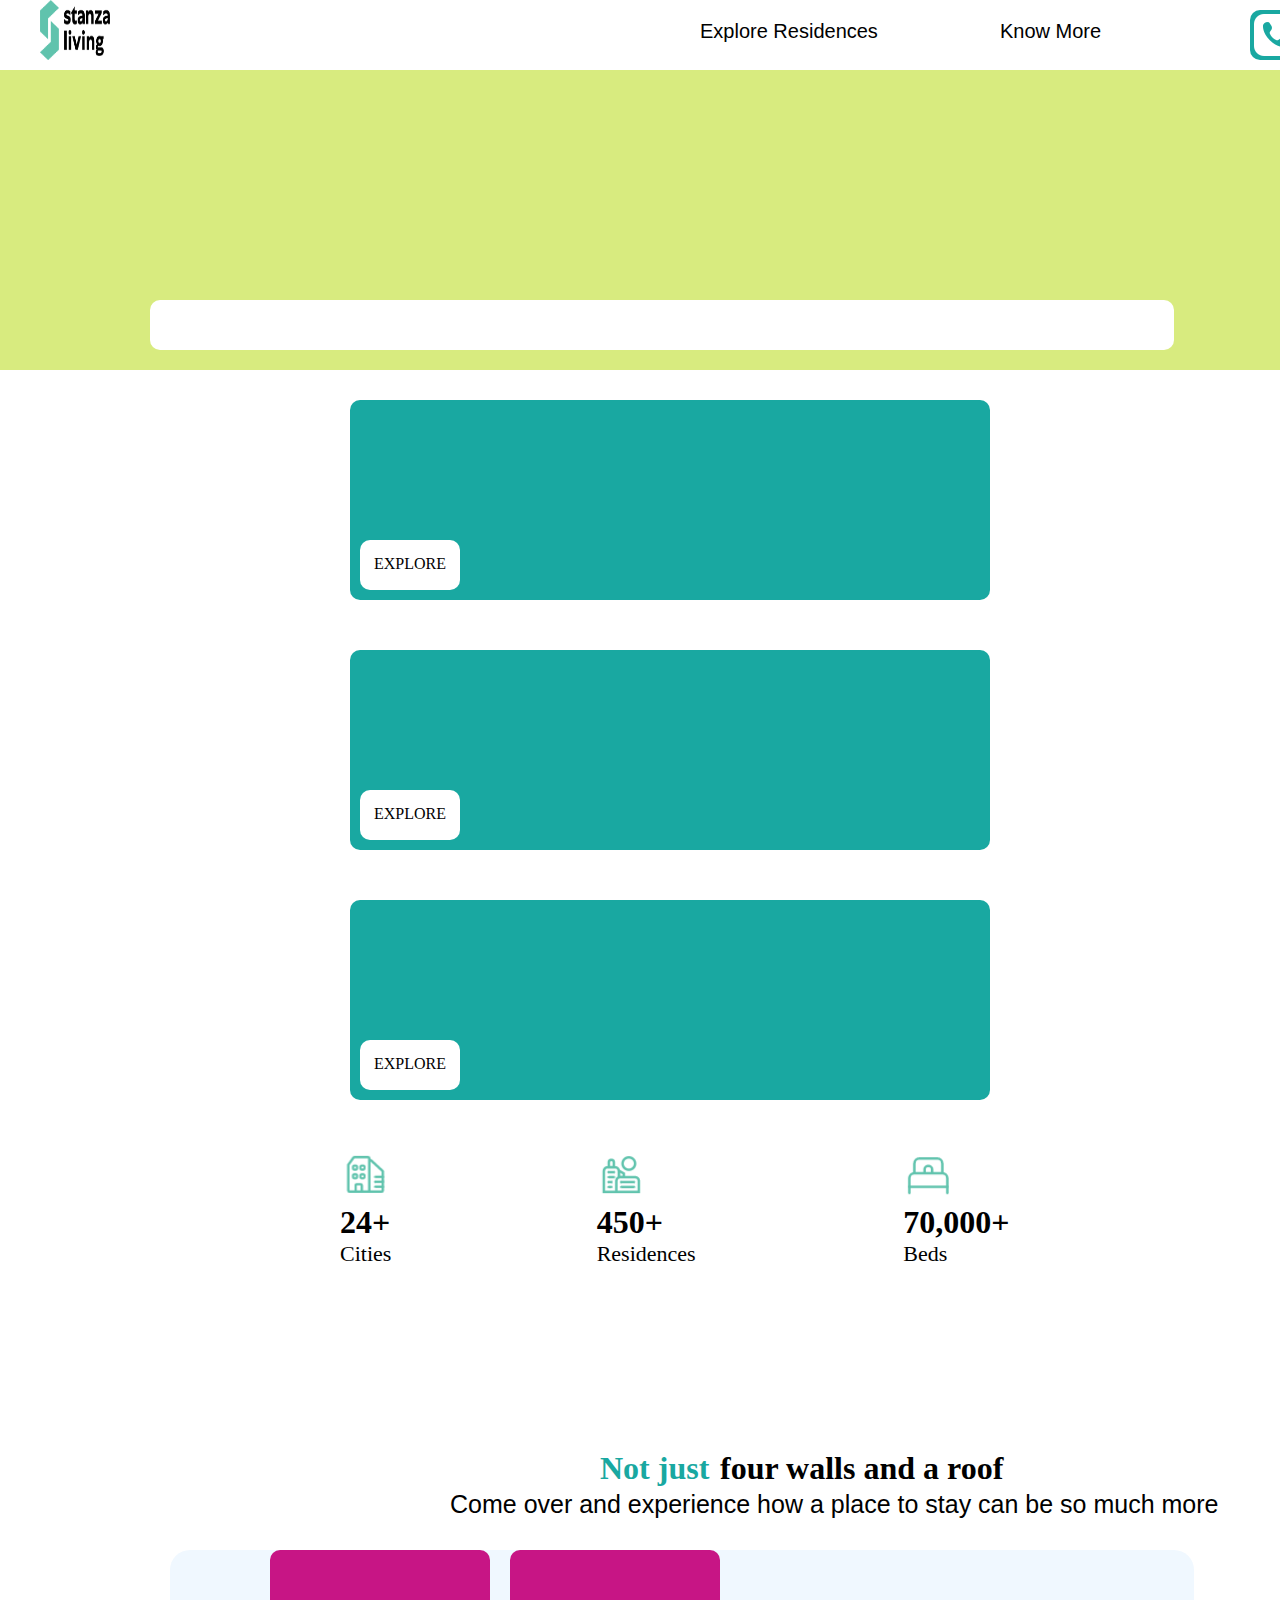
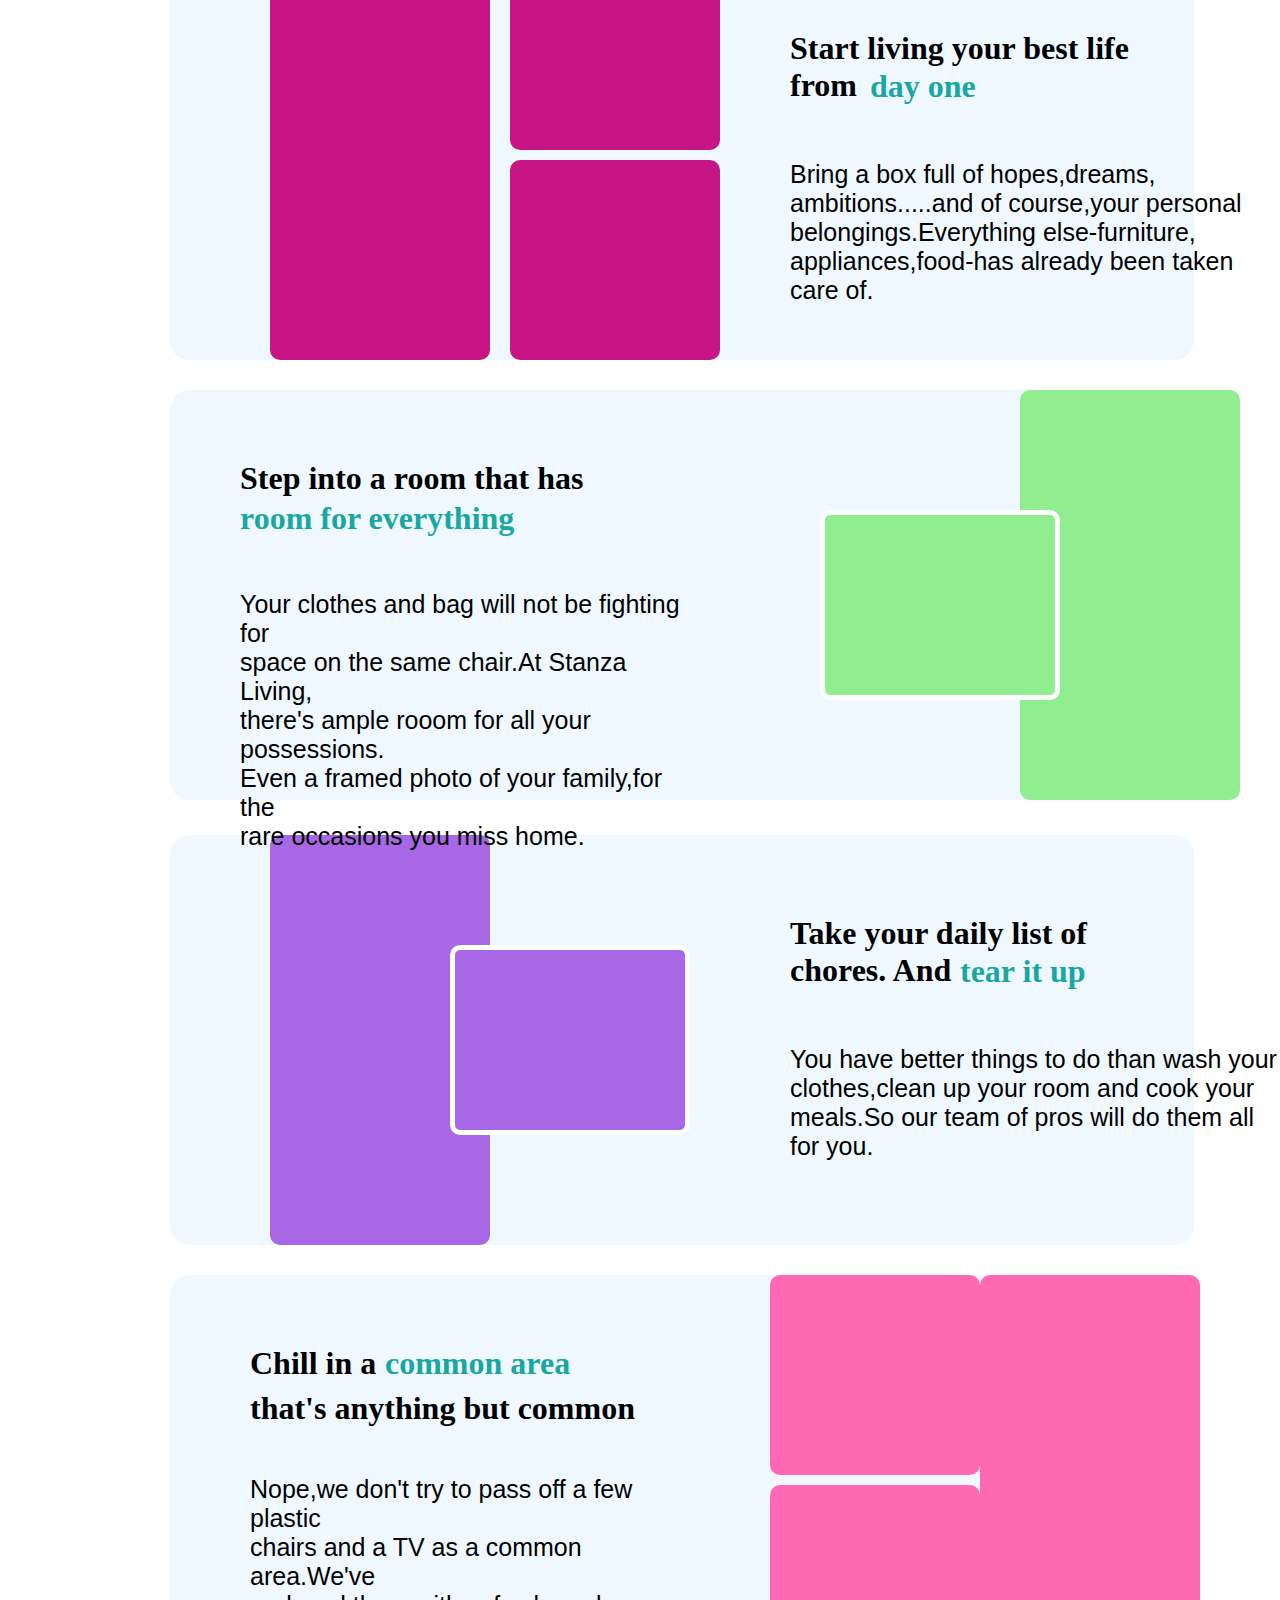
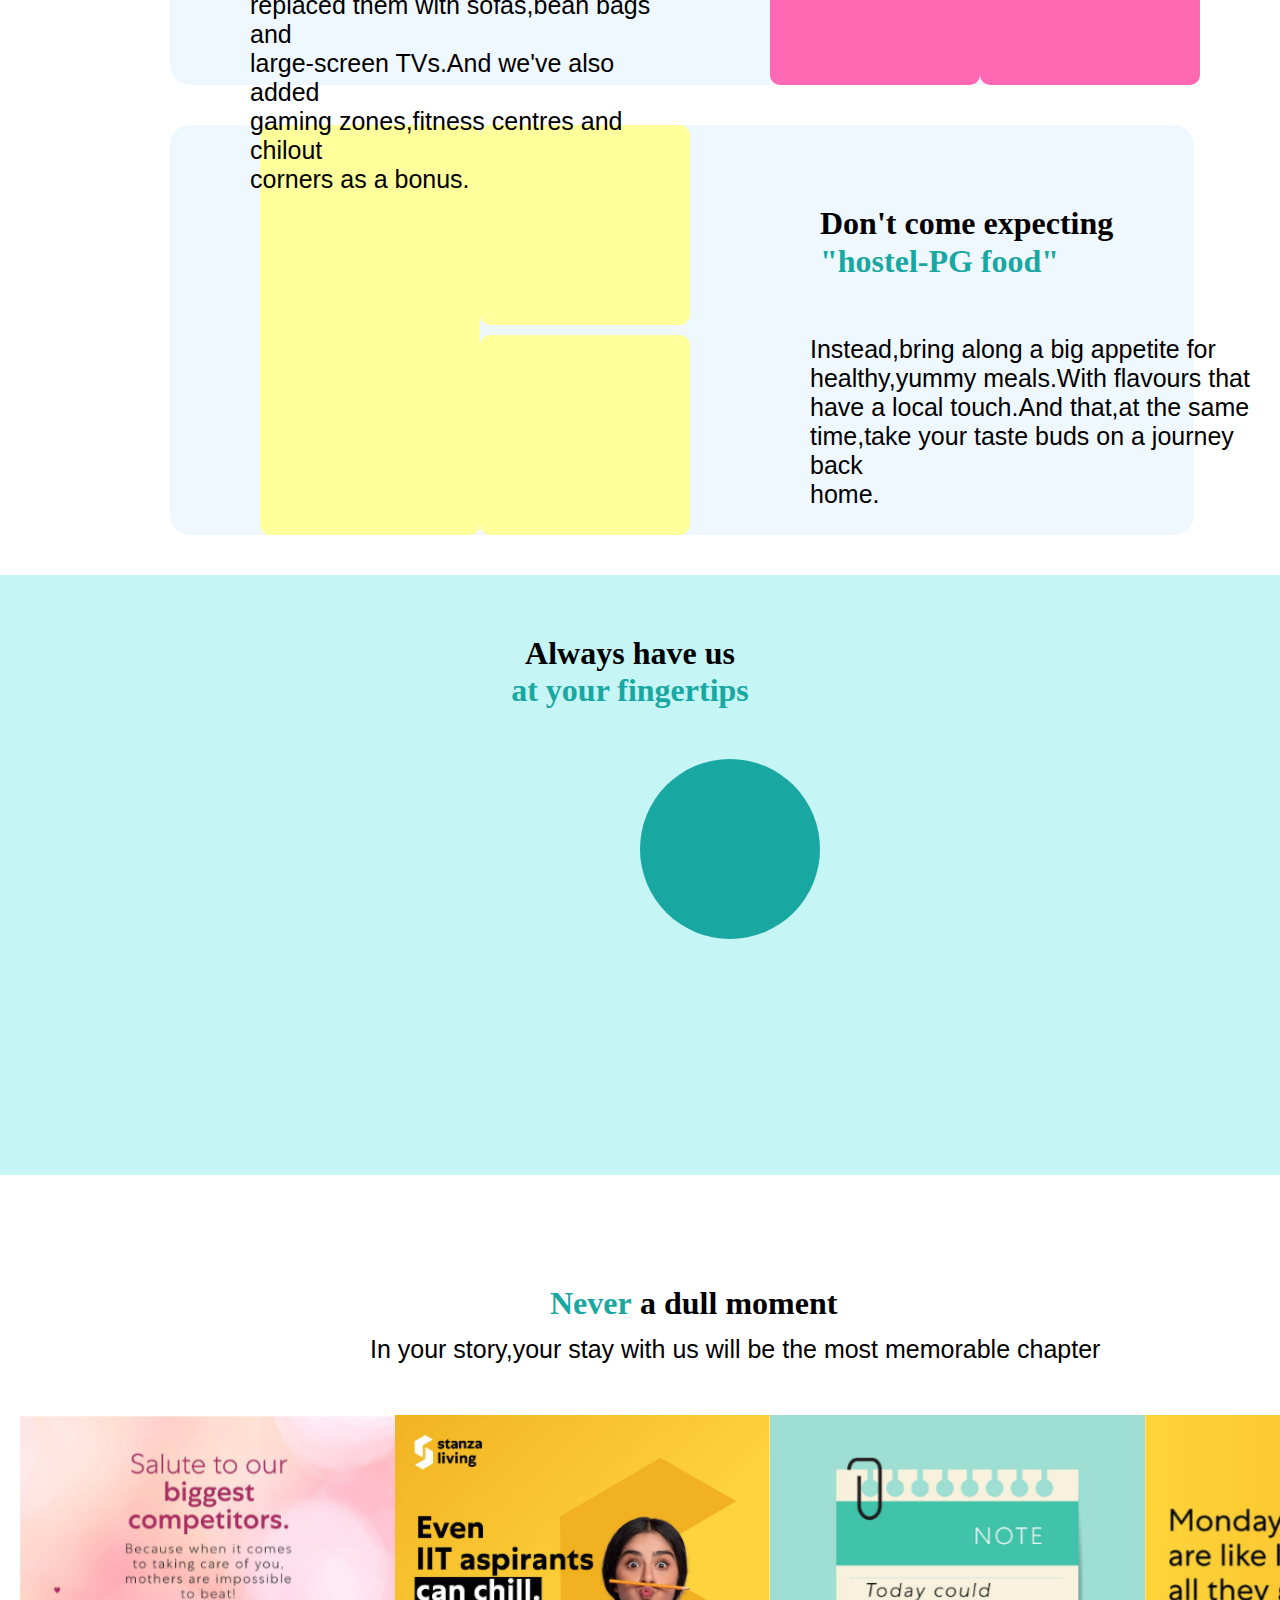
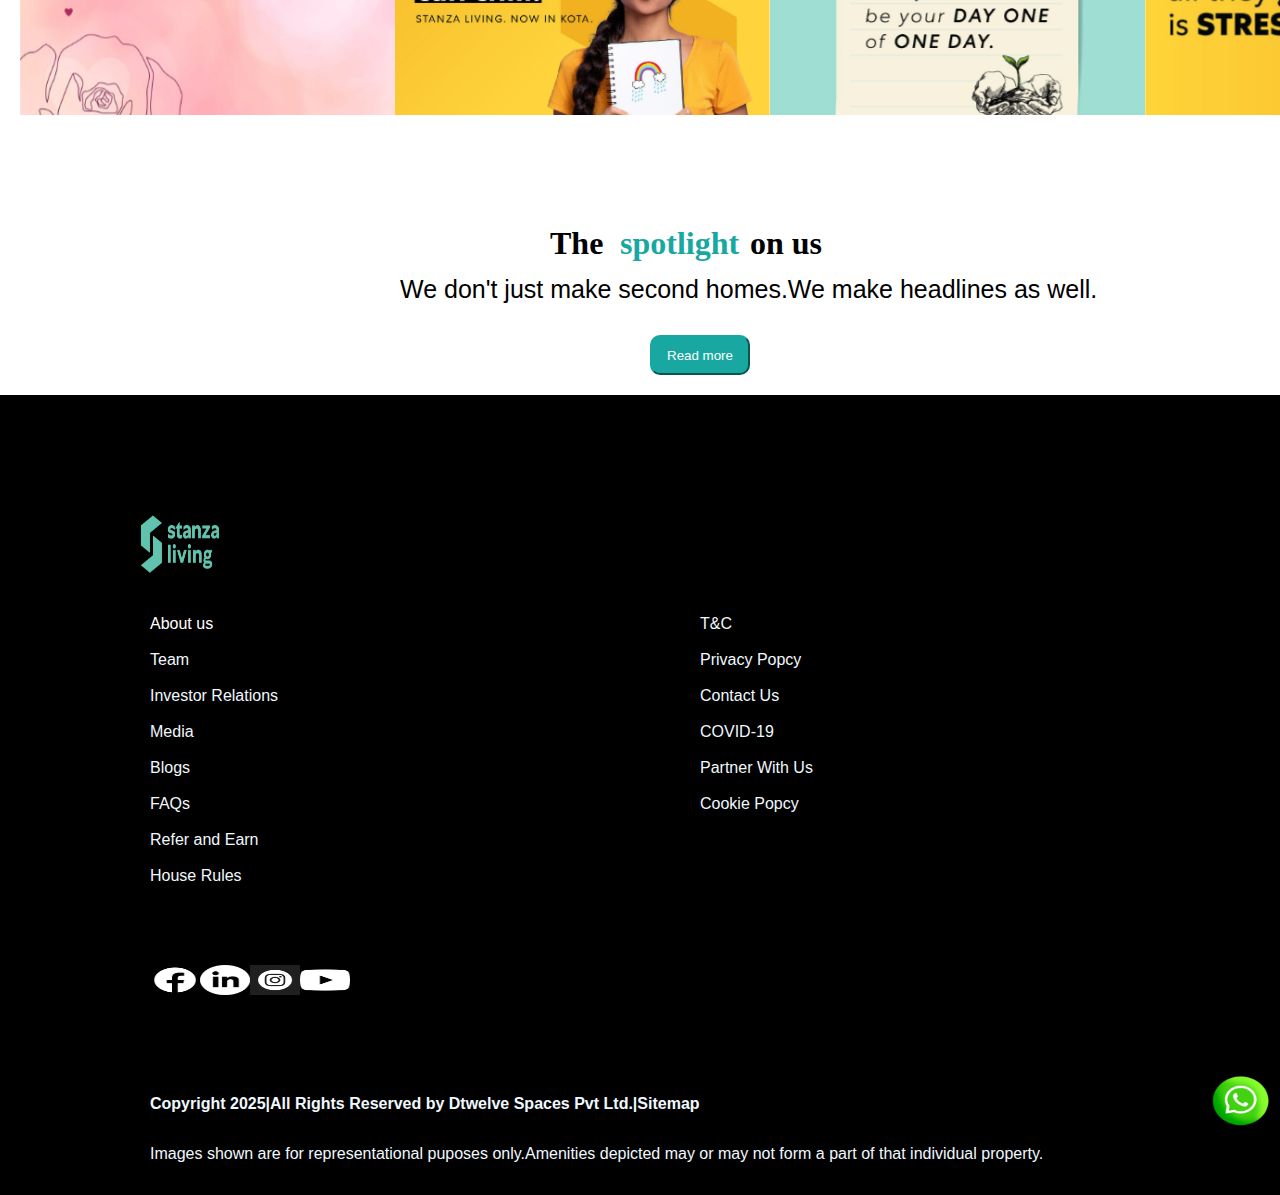
<file: index.html>
<!DOCTYPE html>
<html lang="en">
<head>
    <meta charset="UTF-8">
    <meta name="viewport" content="width=device-width, initial-scale=1.0">
    <link rel="stylesheet" href="./index.css">
    <title>STANZA LIVING</title>
</head>
<body>
    <div id="HEADER">
       
            <div class="LOGO"><img src="1737375986982.png" width="70" height="60"></div>
        <div class="item1"><a href="#">Explore Residences</a></div>
        <div class="item2"><a href="#">Know More</a></div>
       <div class="call"><img src="./1737375986972.png"><p><a href="#">Request a call back</a></p></div>
    </div>
    
    </div>
    <div class="background"></div>
    <div class="search"></div>
    <div class="box1">
        <div class="explore1"><p>EXPLORE</p></div>  
    </div>
    <div class="box2">
     <div class="explore2"><p>EXPLORE</p></div>  
    </div>
    <div class="box3">
        <div class="explore3"><p>EXPLORE</p></div>
    </div>
    <div class="box4">
        <div class="city"><img src="1737376218725.png"><h1>24+</h1><p>Cities</p></div>
        <div class="residences"><img src="1737375987000.png"><h1>450+</h1><p>Residences</p></div>
        <div class="bed"><img src="1737375987008.png"><h1>70,000+</h1><p>Beds</p></div>
    </div>
    <div class="box5">
        <div class="word1"><h1>Not just</h1></div>
        <div class="word2"><h1>four walls and a roof</h1></div>
        <div class="word3"><p>Come over and experience how a place to stay can be so much more</p></div>
    </div>

    <div class="content">
     <div class="image1"></div>
     <div class="image2">
        <div class="pic1"></div>
        <div class="pic2"></div>
     </div>
     <div class="text1"><h1>Start living your best life<br> from</h1></div>
     <div class="text2"><h1>day one</h1></div>
     <div class="text3"><p>Bring a box full of hopes,dreams,<br>ambitions.....and of course,your personal<br> belongings.Everything else-furniture,<br>appliances,food-has already been taken<br> care of.</p></div>
    </div>

   <div class="content2">
    <div class="text4"><h1>Step into a room that has</h1></div>
    <div class="text5"><h1>room for everything</h1></div>
    <div class="text6">Your clothes and bag will not be fighting for <br>space on the same chair.At Stanza Living,<br>there's ample rooom for all your possessions.<br>Even a framed photo of your family,for the<br> rare occasions you miss home.</div>
    <div class="image3"></div>
    <div class="image4"></div>
   </div>

   <div class="content3">
    <div class="image5"></div>
    <div class="image6"></div>
    <div class="text7"><h1>Take your daily list of<br> chores. And</h1></div>
    <div class="text8"><h1>tear it up</h1></div>
    <div class="text9"><p>You have better things to do than wash your <br>clothes,clean up your room and cook your <br>meals.So our team of pros will do them all <br>for you.</p></div>
   </div>
   
    <div class="content4">
        <div class="text10"><h1>Chill in a </h1></div>
        <div class="text11"><h1>common area</h1></div>
        <div class="text12"><h1>that's anything but common</h1></div>
        <div class="text13"><p>Nope,we don't try to pass off a few plastic <br>chairs and a TV as a common area.We've <br>replaced them with sofas,bean bags and<br> large-screen TVs.And we've also added <br>gaming zones,fitness centres and chilout<br> corners as a bonus.</p></div>
        <div class="image7">
            <div class="pic3"></div>
            <div class="pic4"></div>
        </div>
        <div class="image8"></div>
    </div>

    <div class="content5">
     <div class="image9"></div>
     <div class="image10">
        <div class="pic5"></div>
        <div class="pic6"></div>
     </div>
     <div class="text14"><h1>Don't come expecting</h1></div>
     <div class="text15"><h1>"hostel-PG food"</h1></div>
     <div class="text16"><p>Instead,bring along a big appetite for <br>healthy,yummy meals.With flavours that <br>have a local touch.And that,at the same<br> time,take your taste buds on a journey back <br>home.</p></div>
    </div>

    <div class="content6">
        <div class="text17"><h1>Always have us</h1></div>
        <div class="text18"><h1>at your fingertips</h1></div>
        <div class="circle"></div>
    </div>

     <div class="content7">
    <div class="text19"><h1>Never</h1></div>
    <div class="text20"><h1>a dull moment</h1></div>
    <div class="text21"><p>In your story,your stay with us will be the most memorable chapter</p></div>
    </div>

    <div class="content8">
        <div class="image11"></div>
        <div class="image12"></div>
        <div class="image13"></div>
        <div class="image14"></div>
    </div>

    <div class="content9">
        <div class="text22"><h1>The</h1></div>
        <div class="text23"><h1>spotlight</h1></div>
        <div class="text24"><h1>on us</h1></div>
        <div class="text25"><p>We don't just make second homes.We make headlines as well.</p></div>
    </div>

    <button><a href="./Read.html">Read more</a></button>
   

     <div class="content10">
               <div class="LOGO1"><img src="1737375986990.png" height="60" width="80"></div>
     
        <div class="item3">
                <p><a href="./About.html">About us</a></p><br>
                <p>Team</p><br>
                <p>Investor Relations</p> <br>
                <p>Media</p><br>
                <p>Blogs</p><br>
                <p>FAQs</p><br>
                <p>Refer and Earn</p><br>
                <p>House Rules</p>
        </div>
             <div class="item4">
                    <p>T&C</p><br>
                    <p>Privacy Popcy</p><br>
                    <p>Contact Us</p><br>
                    <p>COVID-19</p><br>
                    <p>Partner With Us</p><br>
                    <p>Cookie Popcy</p>
              </div>      
              <div class="content11"><div class="logo2"><img src="1737442128473.png" height="30" width="50"></div>
                <div class="logo3"><img src="./1737442128464.png" height="30" width="50"></div>
                <div class="logo4"><img src="1737442128422.png" height="30" width="50"></div>
                <div class="logo5"><img src="1737442128433.png" height="30" width="50"></div>
            </div>     
              <div class="content12"><p>Copyright 2025|All Rights Reserved by Dtwelve Spaces Pvt Ltd.|Sitemap</p></div>
              <div class="content13"><p>Images shown are for representational puposes only.Amenities depicted may or may not form a part of that individual property. </p></div>
              <div class="content14"><img src="./1737443762306.png" height="70" width="80"></div> 
            </div>   
            
  

   
  
</body>
</html>
</file>
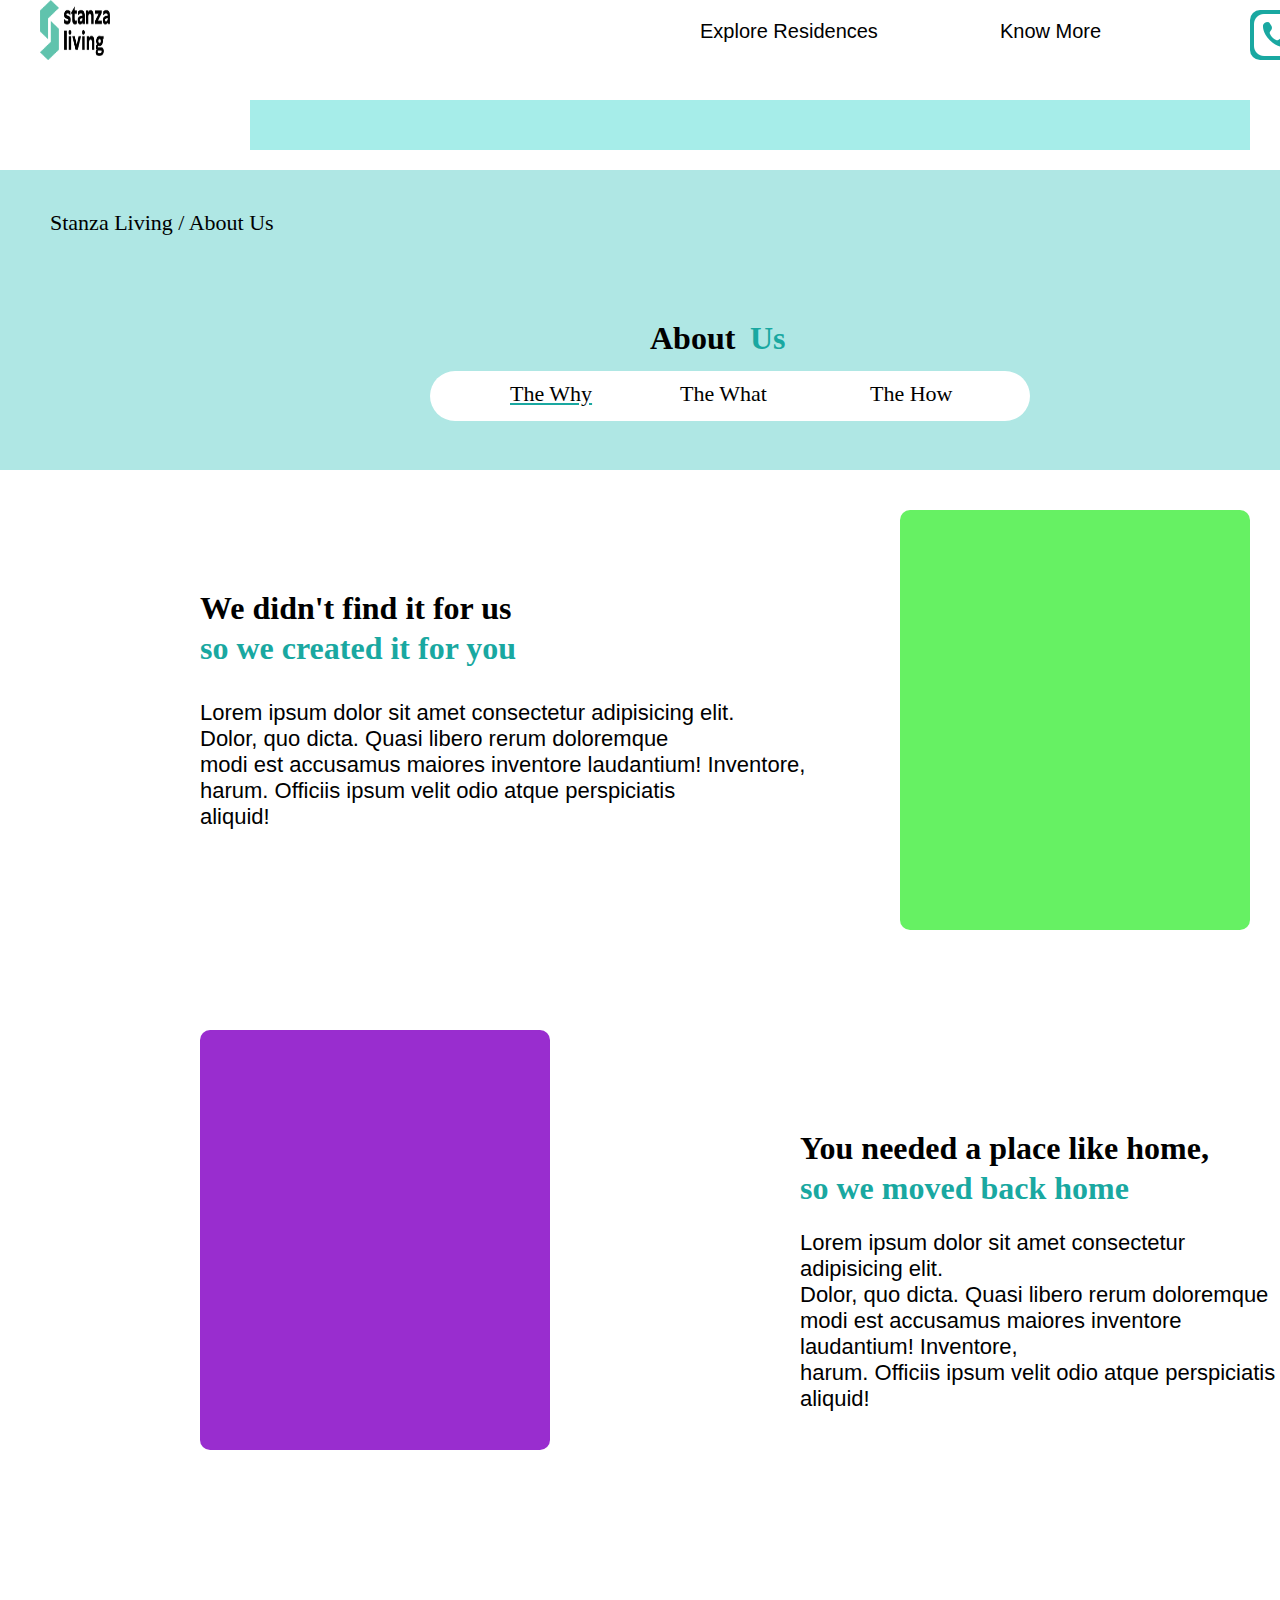
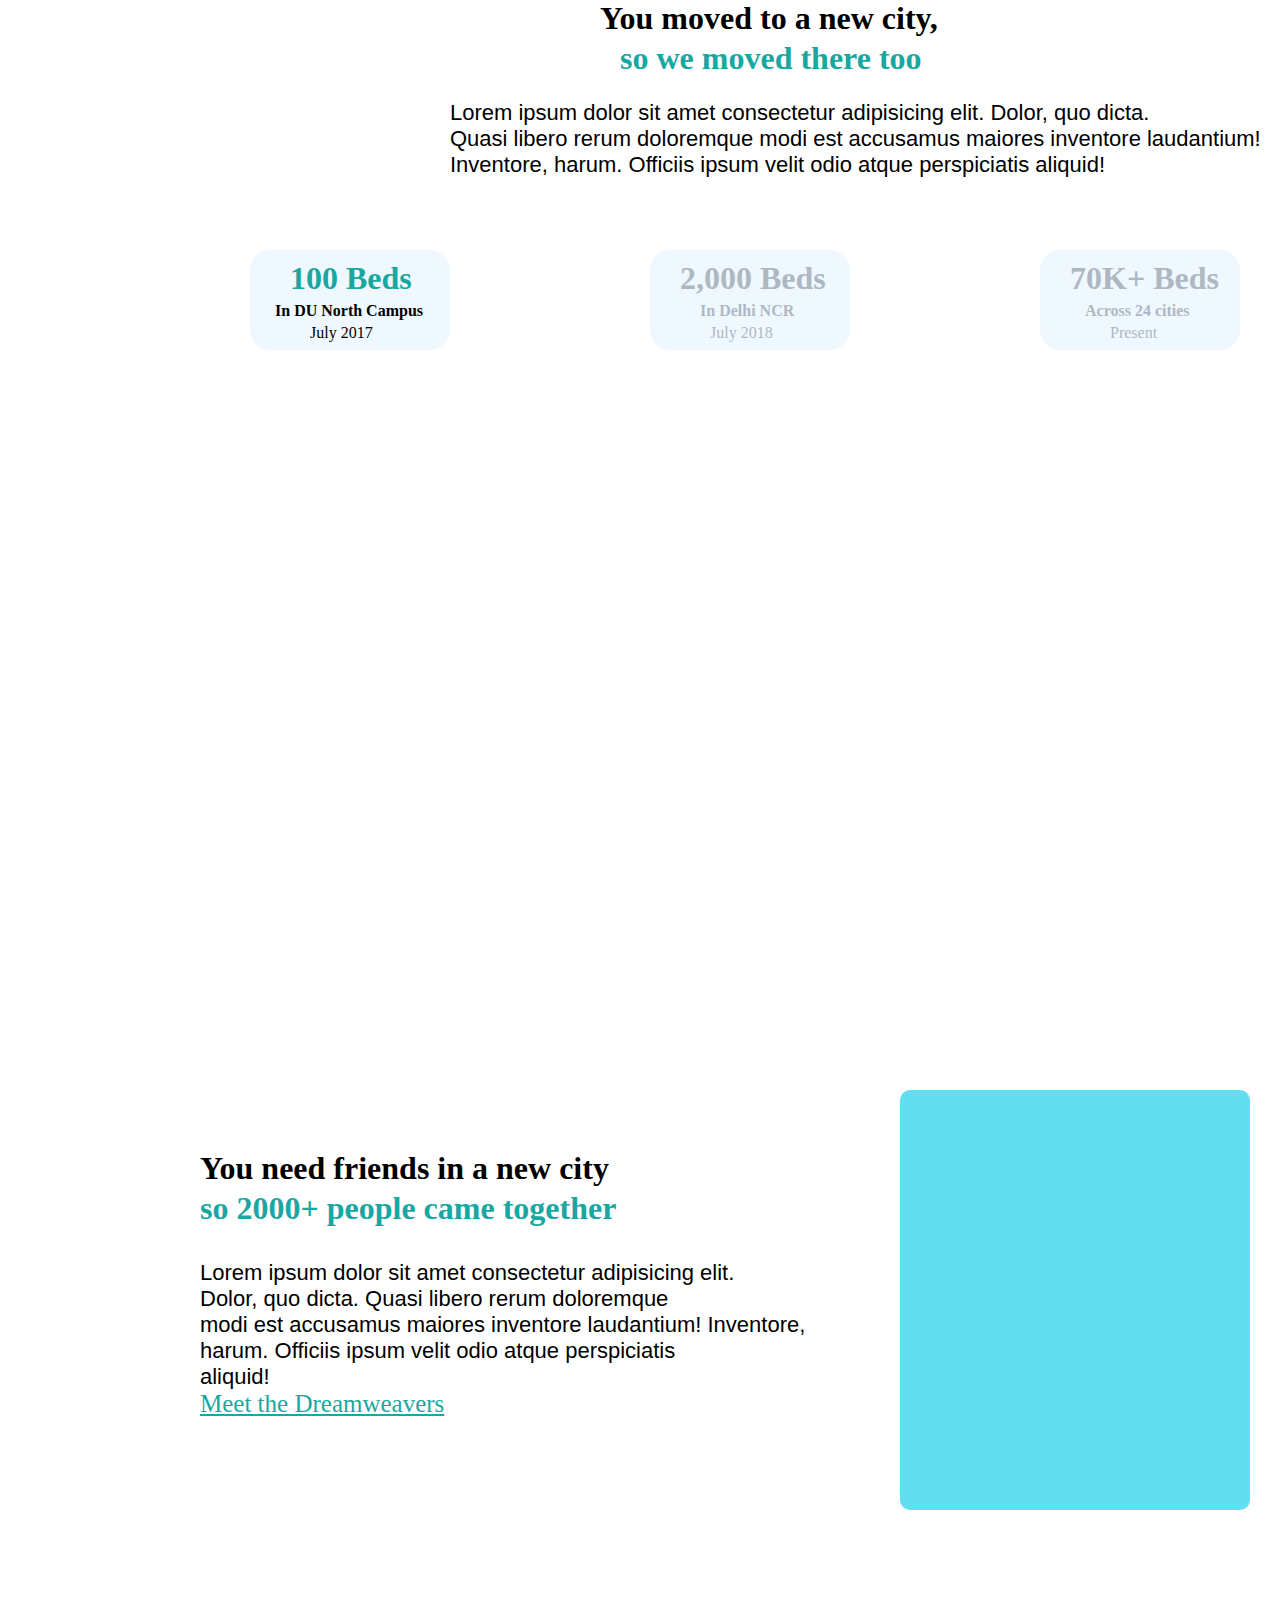
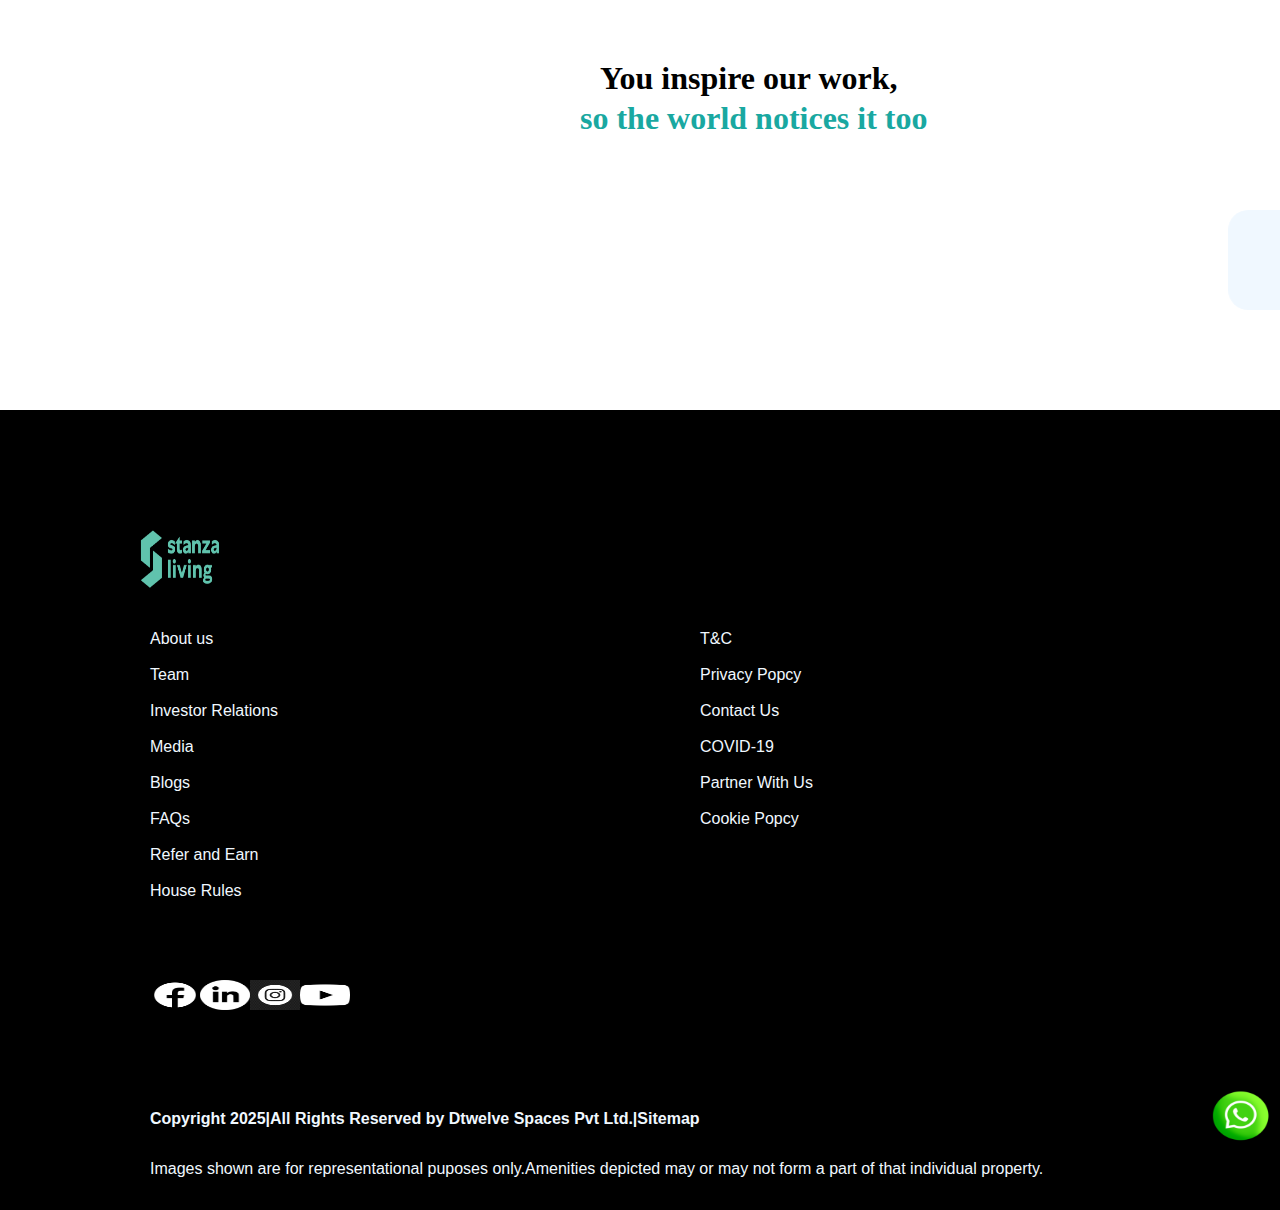
<file: About.html>
<!DOCTYPE html>
<html lang="en">
<head>
    <meta charset="UTF-8">
    <meta name="viewport" content="width=device-width, initial-scale=1.0">
    <link rel="stylesheet" href="./About.css">
    <title>About Us</title>
</head>
<body>
    <div id="HEADER">
       
        <div class="LOGO"><img src="1737375986982.png" width="70" height="60"></div>
    <div class="item1">Explore Residences</div>
    <div class="item2">Know More</div>
   <div class="call"><img src="./1737375986972.png"><p>Request a call back</p></div>
</div>
</div>
<div class="search"></div>
<div class="content1">
    <div class="text1"><p>Stanza Living / About Us</p></div>
    <div class="text2"><h1>About</h1></div>
    <div class="text3"><h1>Us</h1></div>
    <div class="box">
        <div class="text4">The Why</div>
        <div class="text5">The What</div>
        <div class="text6">The How</div>
    
    </div>
</div>
<div class="content2">
    <div class="text7"><h1>We didn't find it for us</h1></div>
    <div class="text8"><h1>so we created it for you</h1></div>
    <div class="text9"><p>Lorem ipsum dolor sit amet consectetur adipisicing elit.<br> Dolor, quo dicta. Quasi libero rerum doloremque<br> modi est accusamus maiores inventore laudantium! Inventore, <br>harum. Officiis ipsum velit odio atque perspiciatis <br>aliquid!</p></div>
    <div class="image1"></div>
</div>
<div class="content3">
    <div class="image2"></div>
    <div class="text10"><h1>You needed a place like home,</h1></div>
    <div class="text11"><h1>so we moved back home</h1></div>
    <div class="text12"><p>Lorem ipsum dolor sit amet consectetur adipisicing elit.<br> Dolor, quo dicta. Quasi libero rerum doloremque<br> modi est accusamus maiores inventore laudantium! Inventore, <br>harum. Officiis ipsum velit odio atque perspiciatis <br>aliquid!</p></div>
</div>
<div class="content4">
    <div class="text13"><h1>You moved to a new city,</h1></div>
    <div class="text14"><h1>so we moved there too</h1></div>
    <div class="text15"><p><p>Lorem ipsum dolor sit amet consectetur adipisicing elit. Dolor, quo dicta.<br> Quasi libero rerum doloremque modi est accusamus maiores inventore laudantium! <br>Inventore, harum. Officiis ipsum velit odio atque perspiciatis aliquid!</p></p></div>
    <div class="box1"><div class="text16"><h1>100 Beds</h1></div>
      <div class="text17"> <p>In DU North Campus</p></div> 
    <div class="text18"><p>July 2017</p></div>
    </div>
    <div class="box2">
        <div class="text19"><h1>2,000 Beds</h1></div>
        <div class="text20"><p>In Delhi NCR</p></div>
        <div class="text21"><p>July 2018</p></div>
    </div>
    <div class="box3">
        <div class="text22"><h1>70K+ Beds</h1></div>
        <div class="text23"><p>Across 24 cities</p></div>
        <div class="text24"><p>Present</p></div>
    </div>
</div>
<div class="content5" ></div>
<div class="content6">
    <div class="text25"><h1>You need friends in a new city</h1></div>
    <div class="text26"><h1>so 2000+ people came together</h1></div>
    <div class="text27"><p>Lorem ipsum dolor sit amet consectetur adipisicing elit.<br> Dolor, quo dicta. Quasi libero rerum doloremque<br> modi est accusamus maiores inventore laudantium! Inventore, <br>harum. Officiis ipsum velit odio atque perspiciatis <br>aliquid!</p></div>
    <div class="text28"><p>Meet the Dreamweavers</p></div>
    <div class="image3"></div>
</div>
<div class="content7"><div class="text29"><h1>You inspire our work,</h1></div>
<div class="text30"><h1>so the world notices it too</h1></div>
</div>
<div class="content8"><marquee direction="left">
    <div class="box4">
        <div class="text31"><p>ET Now Global Real</p></div>
        <div class="text32"><p>Esate Congress</p></div>
        <div class="text33"><p>2020</p></div>
    </div>
    <div class="box5">
        <div class="text34"><p>LinkedIn Top 25</p></div>
        <div class="text35"><p>Startups of India</p></div>
        <div class="text36"><p>2019</p></div>
    </div>
    <div class="box6"> 
        <div class="text37"><p>Businessworld 40</p></div>
        <div class="text38"><p>Under 40 Leaders</p></div>
        <div class="text39"><p>2019</p></div>
    </div>
    <div class="box7">
        <div class="text40"><p>Entrepreneur India's</p></div>
        <div class="text41"><p>35 under 35, Class of</p></div>
        <div class="text42"><p>2018</p></div>
    </div>
    </marquee>
</div>

<div class="content10">
    <div class="LOGO1"><img src="1737375986990.png" height="60" width="80"></div>

<div class="item3">
     <p>About us</p><br>
     <p>Team</p><br>
     <p>Investor Relations</p> <br>
     <p>Media</p><br>
     <p>Blogs</p><br>
     <p>FAQs</p><br>
     <p>Refer and Earn</p><br>
     <p>House Rules</p>
</div>
  <div class="item4">
         <p>T&C</p><br>
         <p>Privacy Popcy</p><br>
         <p>Contact Us</p><br>
         <p>COVID-19</p><br>
         <p>Partner With Us</p><br>
         <p>Cookie Popcy</p>
   </div>      
   <div class="content11"><div class="logo2"><img src="1737442128473.png" height="30" width="50"></div>
     <div class="logo3"><img src="./1737442128464.png" height="30" width="50"></div>
     <div class="logo4"><img src="1737442128422.png" height="30" width="50"></div>
     <div class="logo5"><img src="1737442128433.png" height="30" width="50"></div>
 </div>     
   <div class="content12"><p>Copyright 2025|All Rights Reserved by Dtwelve Spaces Pvt Ltd.|Sitemap</p></div>
   <div class="content13"><p>Images shown are for representational puposes only.Amenities depicted may or may not form a part of that individual property. </p></div>
   <div class="content14"><img src="./1737443762306.png" height="70" width="80"></div> 
 </div>   
</body>
</html>
</file>
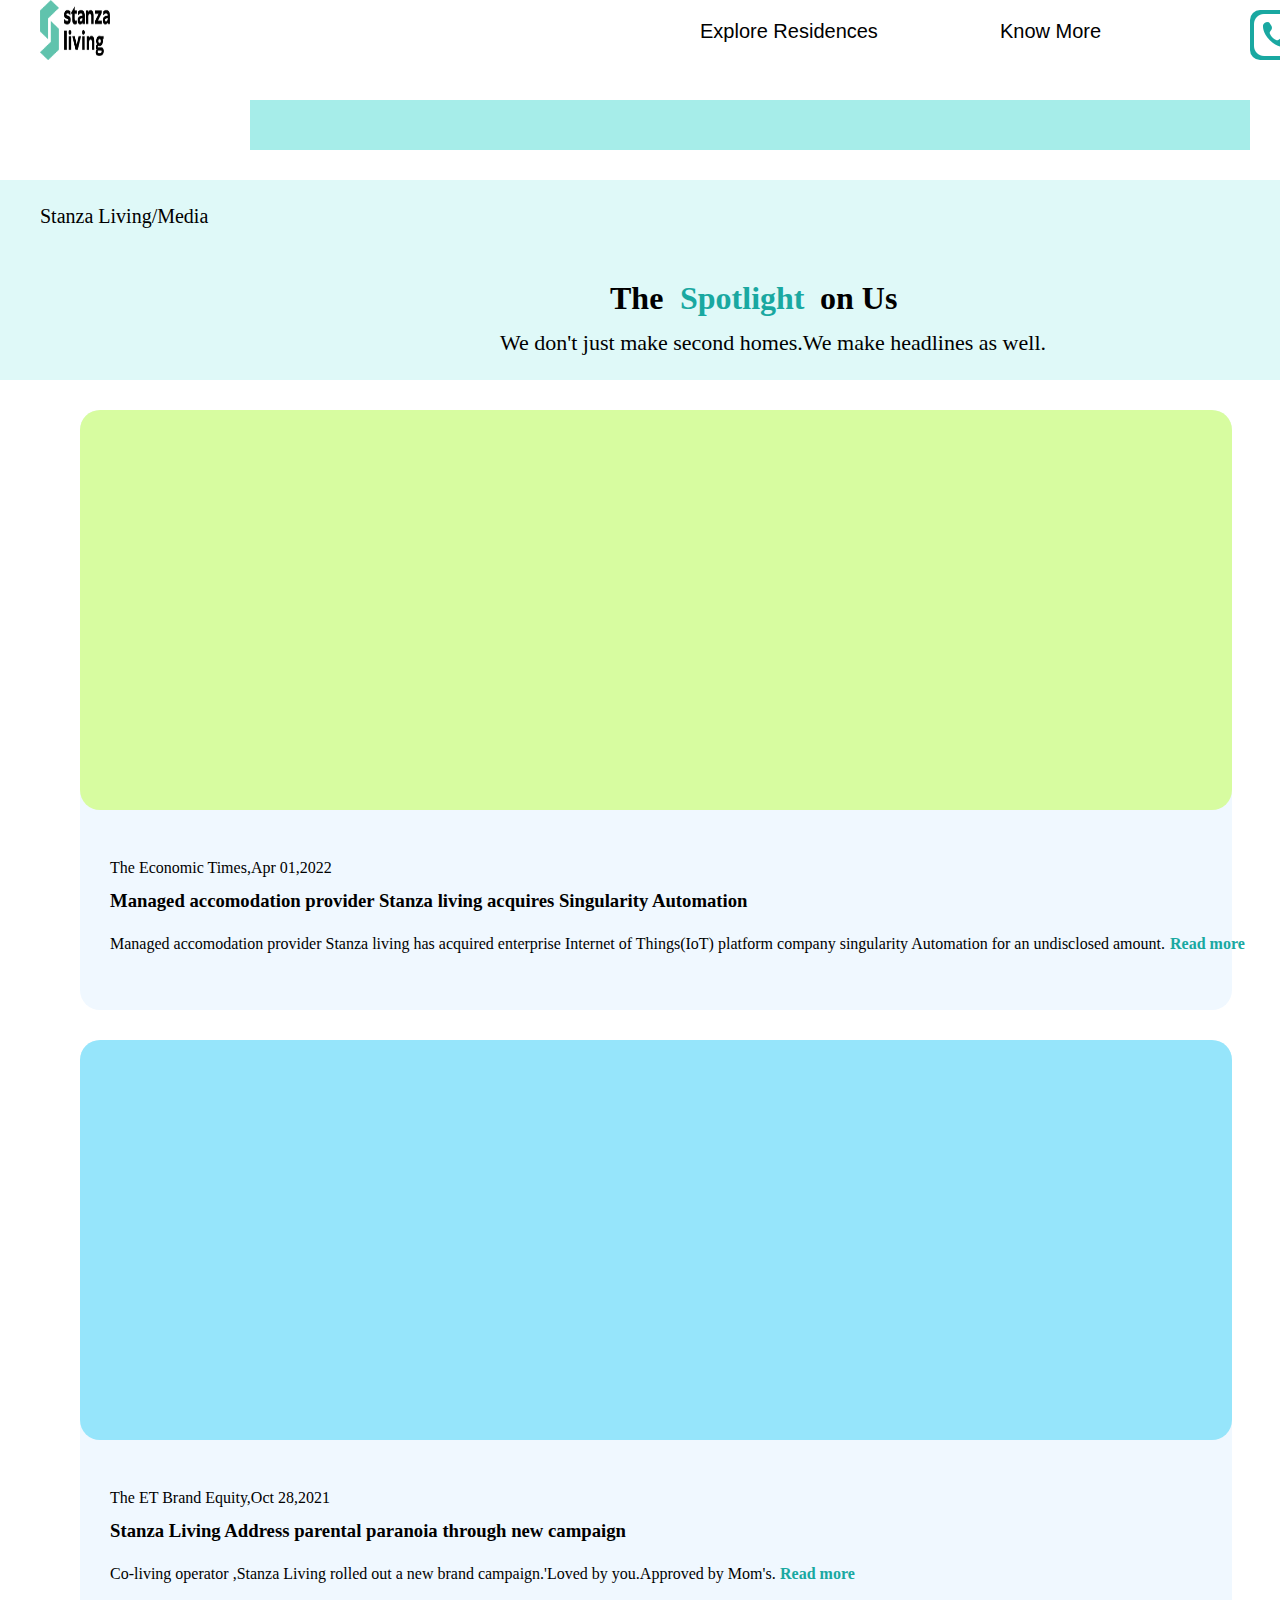
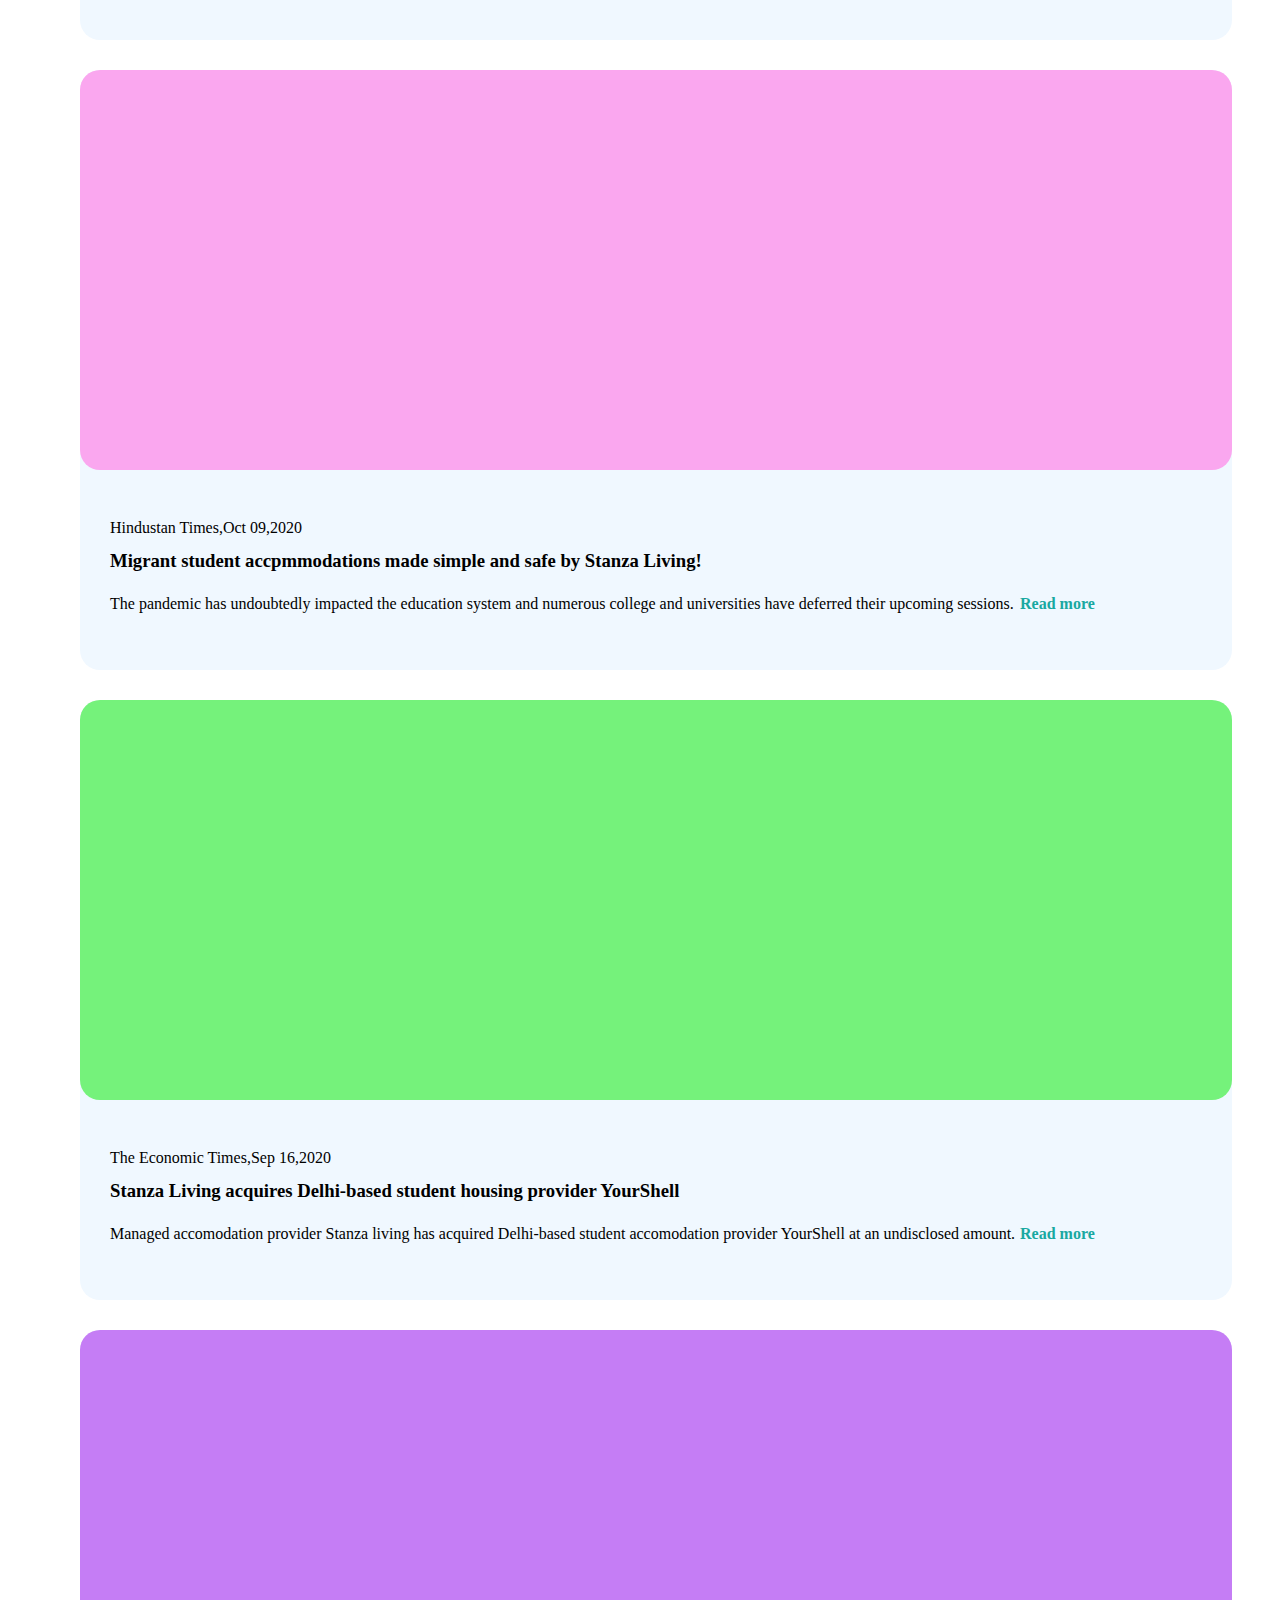
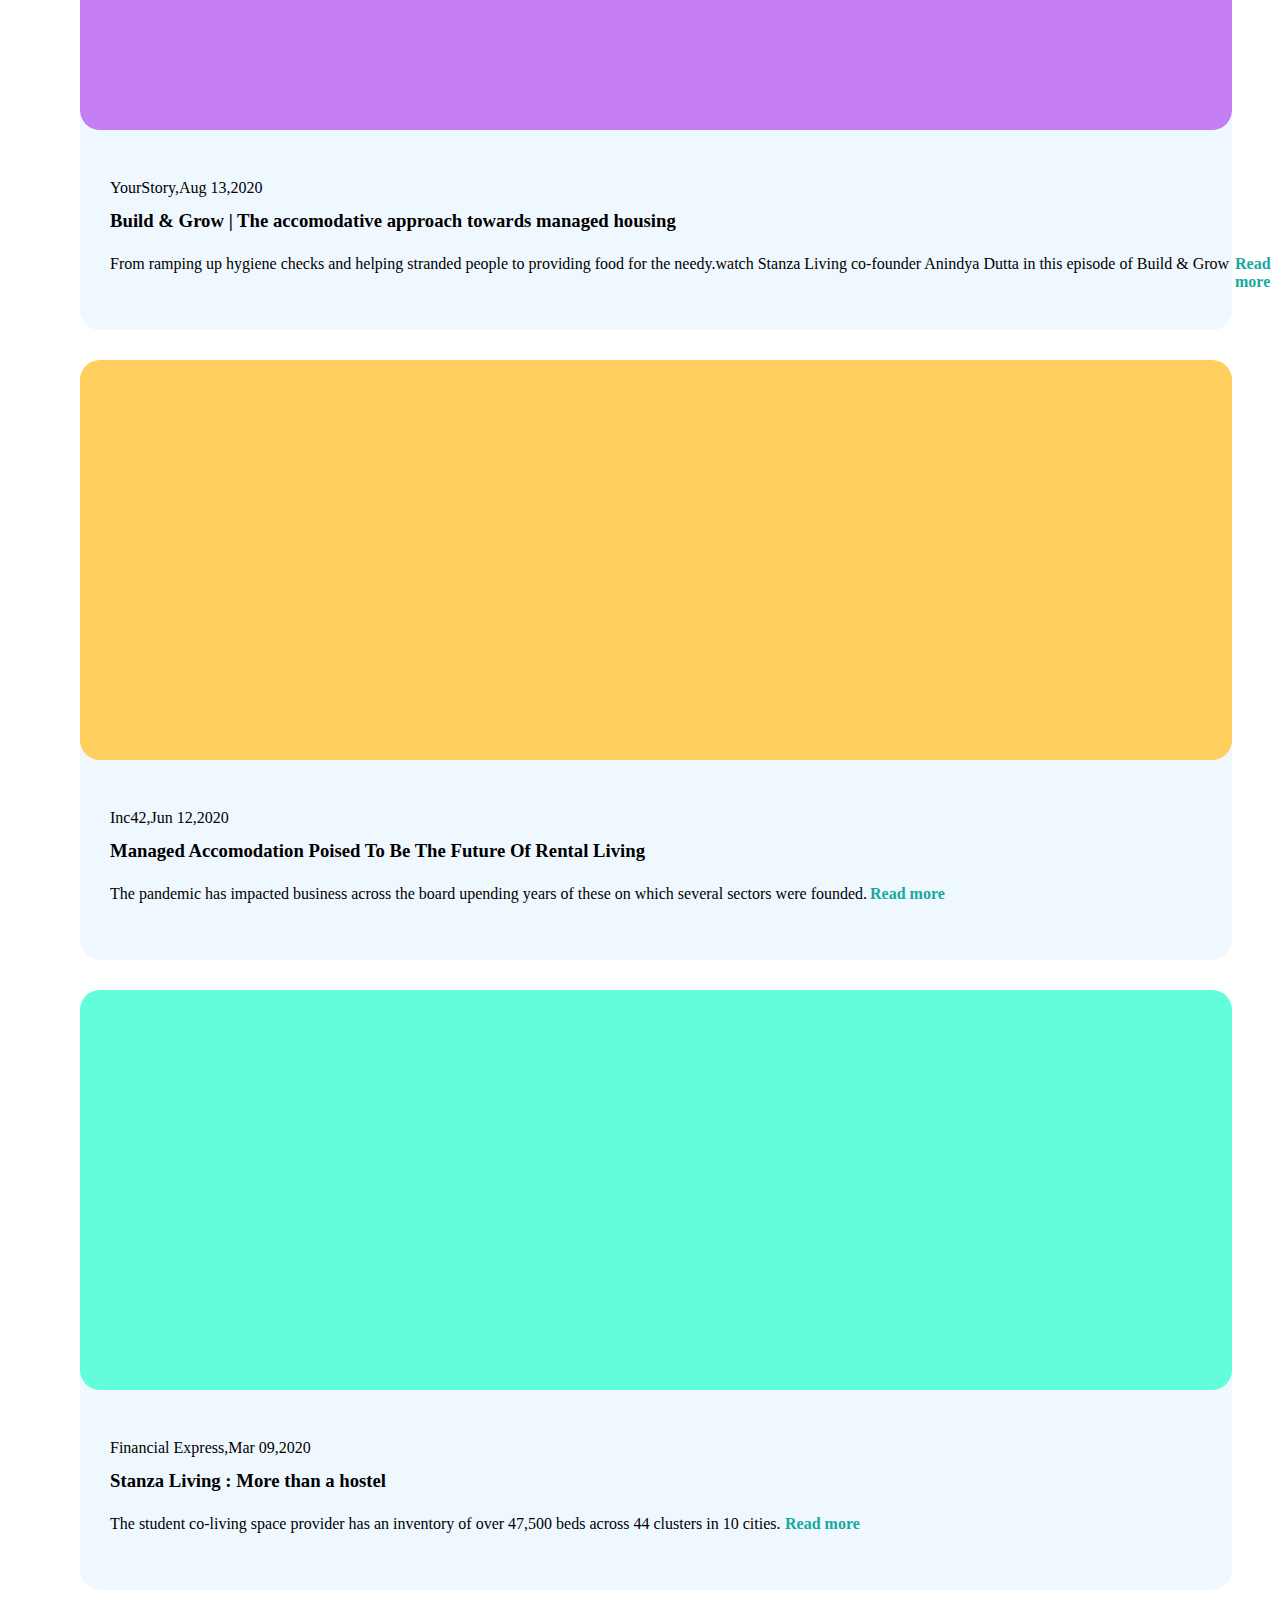
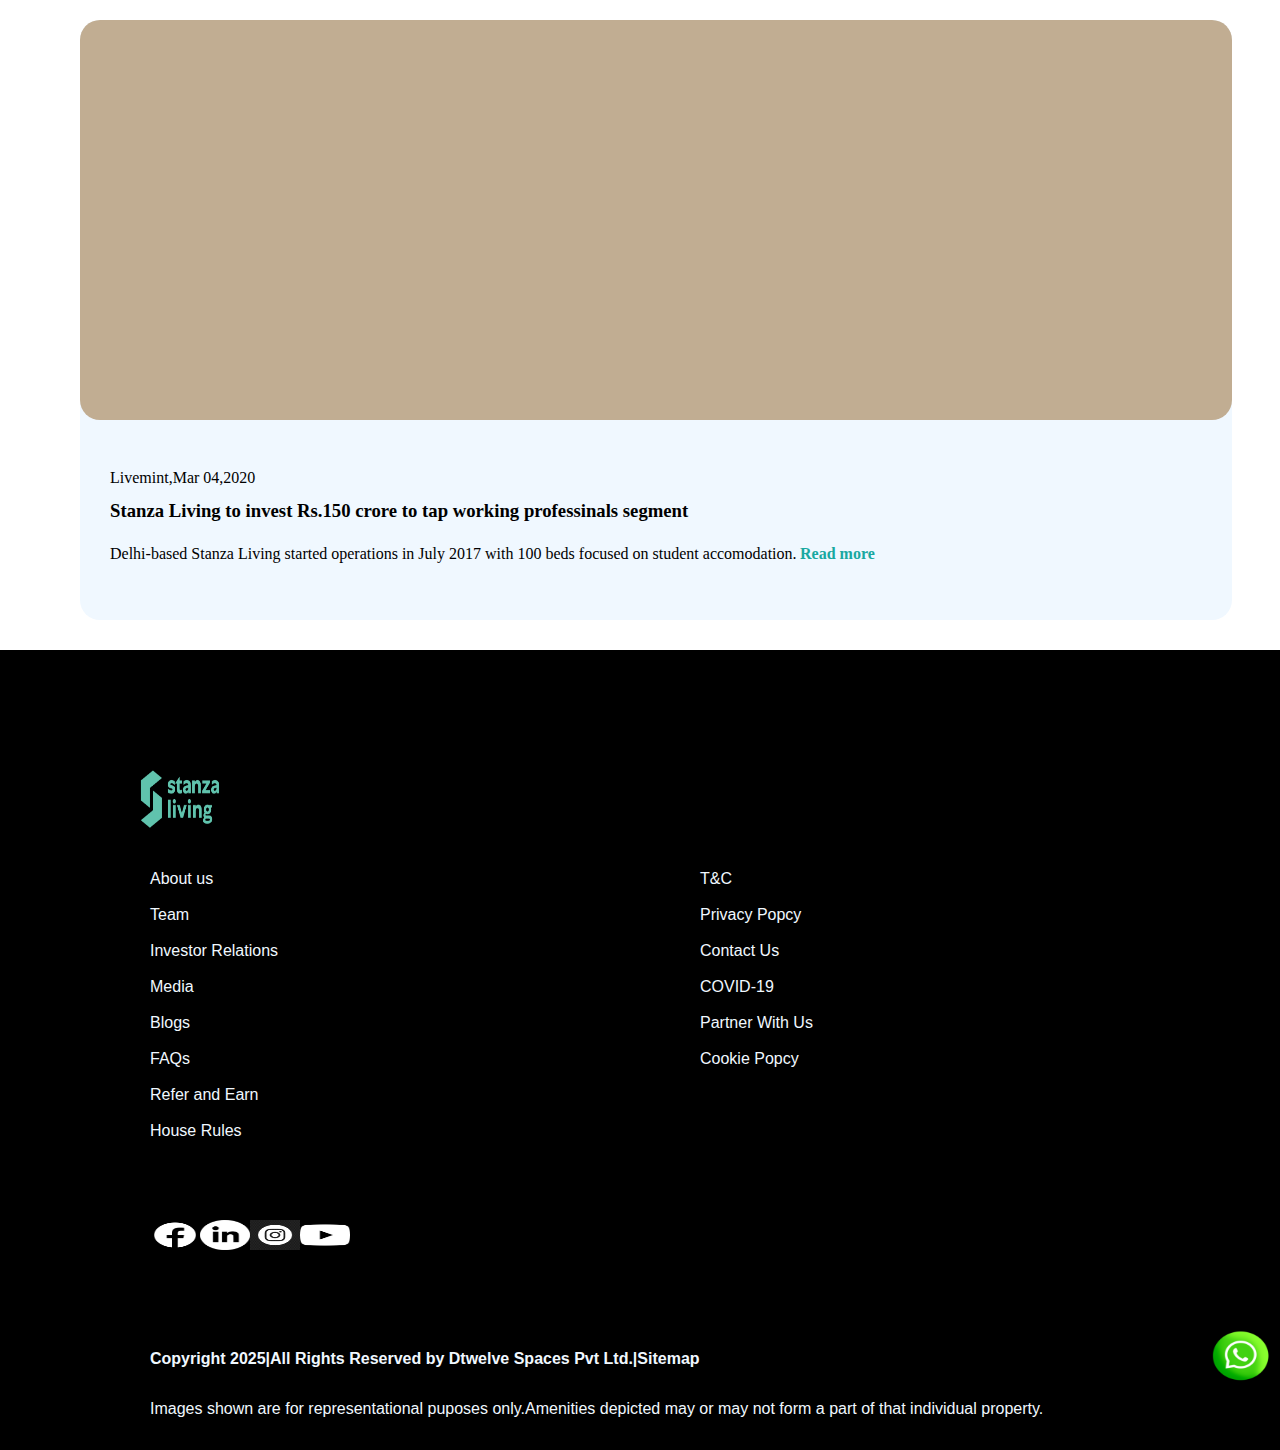
<file: Read.html>
<!DOCTYPE html>
<html lang="en">
<head>
    <meta charset="UTF-8">
    <meta name="viewport" content="width=device-width, initial-scale=1.0">
    <link rel="stylesheet" href="./Read.css">
    <title>Read More</title>
</head>
<body>
    <div id="HEADER">
       
        <div class="LOGO"><img src="1737375986982.png" width="70" height="60"></div>
    <div class="item1">Explore Residences</div>
    <div class="item2">Know More</div>
   <div class="call"><img src="./1737375986972.png"><p>Request a call back</p></div>
</div>
</div>
<div class="search"></div>
<div class="background"></div>
<div class="content1"><div class="text1"><p>Stanza Living/Media</p></div>
<div class="text2"><h1>The</h1></div>
<div class="text3"><h1>Spotlight</h1></div>
<div class="text4"><h1>on Us</h1></div>
<div class="text5"><p>We don't just make second homes.We make headlines as well.</p></div>
</div>

<div class="content2">
    <div class="image1"></div>
    <div class="text6"><p>The Economic Times,Apr 01,2022</p></div>
    <div class="text7"><h3>Managed accomodation provider Stanza living acquires Singularity Automation</h3></div>
    <div class="text8"><p>Managed accomodation provider Stanza living has acquired enterprise Internet of Things(IoT) platform company singularity Automation for an undisclosed amount.</p></div>
    <div class="text9">Read more</div>
</div>
<div class="content3">
    <div class="image2"></div>
    <div class="text10"><p>The ET Brand Equity,Oct 28,2021</p></div>
    <div class="text11"><h3>Stanza Living Address parental paranoia through new campaign</h3></div>
    <div class="text12"><p>Co-living operator ,Stanza Living rolled out a new brand campaign.'Loved by you.Approved by Mom's.</p></div>
    <div class="text13">Read more</div>
</div>
<div class="content4">
    <div class="image3"></div>
    <div class="text14"><p>Hindustan Times,Oct 09,2020</p></div>
    <div class="text15"><h3>Migrant student accpmmodations made simple and safe by Stanza Living!</h3></div>
    <div class="text16"><p>The pandemic has undoubtedly impacted the education system and numerous college and universities have deferred their upcoming sessions.</p></div>
    <div class="text17">Read more</div>
</div>
<div class="content5">
    <div class="image4"></div>
    <div class="text18"><p>The Economic Times,Sep 16,2020</p></div>
    <div class="text19"><h3>Stanza Living acquires Delhi-based student housing provider YourShell</h3></div>
    <div class="text20"><p>Managed accomodation provider Stanza living has acquired  Delhi-based student accomodation provider YourShell at an undisclosed amount.</p></div>
    <div class="text21">Read more</div>
</div>
<div class="content6">
    <div class="image5"></div>
    <div class="text22"><p>YourStory,Aug 13,2020</p></div>
    <div class="text23"><h3>Build & Grow | The accomodative approach towards managed housing</h3></div>
    <div class="text24"><p>From ramping up hygiene checks and helping stranded people to providing food for the needy.watch Stanza Living co-founder Anindya Dutta in this episode of Build & Grow </p></div>
    <div class="text25">Read more</div>
</div>
<div class="content7">
    <div class="image6"></div>
    <div class="text26"><p>Inc42,Jun 12,2020</p></div>
    <div class="text27"><h3>Managed Accomodation Poised To Be The Future Of Rental Living</h3></div>
    <div class="text28"><p>The pandemic has impacted business across the board upending years of these on which several sectors were founded. </p></div>
    <div class="text29">Read more</div>
</div>
<div class="content8">
    <div class="image7"></div>
    <div class="text30"><p>Financial Express,Mar 09,2020</p></div>
    <div class="text31"><h3>Stanza Living : More than a hostel</h3></div>
    <div class="text32"><p>The student co-living space provider has an inventory of over 47,500 beds across 44 clusters in 10 cities.</p></div>
    <div class="text33">Read more</div>
</div>
<div class="content9">
    <div class="image8"></div>
    <div class="text34"><p>Livemint,Mar 04,2020</p></div>
    <div class="text35"><h3>Stanza Living to invest Rs.150 crore to tap working professinals segment</h3></div>
    <div class="text36"><p>Delhi-based Stanza Living started operations in July 2017 with 100 beds focused on student accomodation.</p></div>
    <div class="text37">Read more</div>
</div>

</div>
<div class="content10">
    <div class="LOGO1"><img src="1737375986990.png" height="60" width="80"></div>

<div class="item3">
     <p>About us</p><br>
     <p>Team</p><br>
     <p>Investor Relations</p> <br>
     <p>Media</p><br>
     <p>Blogs</p><br>
     <p>FAQs</p><br>
     <p>Refer and Earn</p><br>
     <p>House Rules</p>
</div>
  <div class="item4">
         <p>T&C</p><br>
         <p>Privacy Popcy</p><br>
         <p>Contact Us</p><br>
         <p>COVID-19</p><br>
         <p>Partner With Us</p><br>
         <p>Cookie Popcy</p>
   </div>      
   <div class="content11"><div class="logo2"><img src="1737442128473.png" height="30" width="50"></div>
     <div class="logo3"><img src="./1737442128464.png" height="30" width="50"></div>
     <div class="logo4"><img src="1737442128422.png" height="30" width="50"></div>
     <div class="logo5"><img src="1737442128433.png" height="30" width="50"></div>
 </div>     
   <div class="content12"><p>Copyright 2025|All Rights Reserved by Dtwelve Spaces Pvt Ltd.|Sitemap</p></div>
   <div class="content13"><p>Images shown are for representational puposes only.Amenities depicted may or may not form a part of that individual property. </p></div>
   <div class="content14"><img src="./1737443762306.png" height="70" width="80"></div> 
 </div>   
 
</body>
</html>
</file>
<file: index.css>
*{
    margin: 0px;
    padding: 0px;
    
}
#HEADER
{
    width: 100%;
    height: 50PX;
    background-color: white;
}
.LOGO
{
position: absolute;
margin-left: 40px;

}
.item1
{
    position: absolute;
    margin-top:20px ;
    margin-left:700px ;
    font-size:20px ;
    font-family:'Gill Sans', 'Gill Sans MT', Calibri, 'Trebuchet MS', sans-serif ;
}
.item1 a
{
    text-decoration: none;
    color: black;
}
.item2
{
    position: absolute;
    margin-left: 1000px;
    padding-top: 20px;
    font-size: 20px;
    font-family:'Gill Sans', 'Gill Sans MT', Calibri, 'Trebuchet MS', sans-serif ; 
}
.item2 a
{
    text-decoration: none;
    color: black;
}
.call
{
    position: absolute;
    width: 200px;
    height: 50px;
    border-radius: 10px;
    display: grid;
    grid-template-columns: auto auto;
    grid-template-rows: auto;
    background-color:rgb(25, 168, 161) ;
    margin-left: 1250px;
    margin-top: 10px;
}
.call p
{
    text-align: justify;
    margin-top: 10px;
}
.call a{
    text-decoration: none;
    color: black;
}
.background
{
    width: 100%;
    height: 300px;
    position: absolute;
    margin-top: 20px;
    background-color:rgb(216, 235, 127);
}
.search
{
    width:80%;
    height:50px;
    position: absolute;
    background-color:white;
    margin-top: 250px;
    margin-left: 150px;
    border-radius: 10px;
}
.box1
{
    width: 50%;
    height: 200px;
    background-color: rgb(25, 168, 161);
    border-radius: 10px;
    position: absolute;
    margin-top:350px ;
    margin-left:350px ;
}
.explore1
{
    width: 100px;
    height: 50px;
    background-color: white;
    border-radius: 10px;
    position: absolute;
    margin-top: 140px;
    margin-left: 10px;
}
.explore1 p
{
    text-align: center;
    margin-top:15px ;
}
.box2
{
    width: 50%;
    height: 200px;
    background-color:rgb(25, 168, 161);
    border-radius: 10px;
    position: absolute;
    margin-top:600px ;
    margin-left:350px ;
}
.explore2
{
    width: 100px;
    height: 50px;
    background-color: white;
    border-radius: 10px;
    position: absolute;
    margin-top: 140px;
    margin-left: 10px;
}
.explore2 p
{
    text-align: center;
    margin-top:15px ;  
}
.box3
{
    width: 50%;
    height: 200px;
    background-color:rgb(25, 168, 161);
    border-radius: 10px;
    position: absolute;
    margin-top:850px ;
    margin-left:350px ;
}
.explore3
{
    width: 100px;
    height: 50px;
    background-color: white;
    border-radius: 10px;
    position: absolute;
    margin-top: 140px;
    margin-left: 10px;
}
.explore3 p
{
    text-align: center;
    margin-top:15px ;
}
.box4
{
    height: 200px;
    display: grid;
    grid-template-columns: auto auto auto;
    grid-template-rows: auto;
}
.city
{
    width: 150px;
    height: 150px;
    margin-top: 1100px;
    margin-left: 340px;
    
}
.city p
{
font-size: 22px;
}
.residences
{
    width: 150px;
    height: 150px;
    margin-top: 1100px;
    margin-right: 50px;
}
.residences p{
    font-size: 22px;
}
.bed
{
    width: 150px;
    height: 150px;
    margin-top: 1100px;
    margin-right: 120px;
}
.bed p
{
    font-size: 22px;
}
.box5
{ 
    margin-top: 200px;
     display: grid;
    grid-template-columns: auto;
    grid-template-rows: auto auto;
    
}
.word1
{
    position: absolute;
    color:rgb(25, 168, 161);
    margin-top: 1000px;
    margin-left: 600px;


}
.word2
{   
   position: absolute;
   margin-top: 1000px;
   margin-left: 720px;
}
.word3
{
    font-size: 25px;
    position: absolute;
    margin-left: 450px;
    margin-top: 1040px;
    font-family:'Gill Sans', 'Gill Sans MT', Calibri, 'Trebuchet MS', sans-serif;
}
.content
{
    width: 80%;
    display: grid;
    grid-template-columns: auto auto;
    grid-template-rows: auto;
    margin-top: 1100px;
    margin-left: 170px;
    border-radius: 20px;
    background-color: aliceblue;
    }
.image1
{ 
    width: 220px;
    height: 410px;
    background-color: mediumvioletred;
    margin-right: 20px;
    border-radius: 10px;
    margin-left: 100px;
    
}
.image2
{  
   display: grid;
   grid-template-columns: auto;
   grid-template-rows: auto auto;
}
.pic1
{
    width:210px;
    height:200px ;
    background-color:mediumvioletred;
    border-radius: 10px;
    margin-bottom: 10px;
   margin-right: 800px;
}
.pic2
{
    width:210px;
    height: 200px;
    background-color:mediumvioletred;
    border-radius: 10px;
    margin-right:800px ;
    
}


.text1
{
 
  position: absolute; 
  margin-bottom: 80px;
  margin-left: 620px;
  margin-top: 80px;
}
.text2{
  
  color: rgb(25, 168, 161);
  position: absolute;
  margin-left: 700px;
  margin-top: 118px;
}
.text3
{
    font-size: 25px;
    position: absolute;
    margin-left: 620px;
    margin-top: 210px;
    font-family:'Gill Sans', 'Gill Sans MT', Calibri, 'Trebuchet MS', sans-serif;

}
.content2
{
    width: 80%;
    display: grid;
    grid-template-columns: auto auto auto auto auto;
    grid-template-rows: auto;
    margin-top: 30px;
    margin-left: 170px;
    border-radius: 20px;
    background-color:aliceblue;
}
.text4
{
    position: absolute; 
    margin-top: 70px;
    margin-left: 70px;

}
.text5
{
    color: rgb(25, 168, 161);
    position: absolute;
    margin-top: 110px;
    margin-left: 70px;
}
.text6
{
    font-size: 25px;
    position: absolute;
    margin-top: 200px;
    margin-right: 600px;
    margin-left: 70px;
    font-family:'Gill Sans', 'Gill Sans MT', Calibri, 'Trebuchet MS', sans-serif; 
}
.image3
{
 position: absolute;
 width: 230px;
 height: 180px;
 background-color: lightgreen;
 margin-left: 650px;
 margin-top: 120px;
 border-radius: 10px;
 border: 5px solid white;
}
.image4
{
    
    width: 220px;
    height: 410px;
    background-color: lightgreen;
    margin-left:850px;
    border-radius: 10px;
}
.content3
{
    width: 80%;
    display: grid;
    grid-template-columns: auto auto auto auto auto;
    grid-template-rows: auto;
    margin-top: 35px;
    margin-left: 170px;
    border-radius: 20px;
    background-color:aliceblue; 
}
.image5
{
    width: 220px;
    height: 410px;
    background-color: rgb(168, 103, 228);
    margin-left: 100px;
    border-radius: 10px; 
}
.image6
{
    position: absolute;
 width: 230px;
 height: 180px;
 background-color:rgb(168, 103, 228);
 margin-left: 280px;
 margin-top: 110px;
 border-radius: 10px;
 border: 5px solid white;  
}
.text7
{
 
    position: absolute; 
    margin-bottom: 80px;
    margin-left: 620px;
    margin-top: 80px;
}
.text8
{
    color: rgb(25, 168, 161);
    position: absolute;
    margin-left: 790px;
    margin-top: 118px;
}
.text9
{
    font-size: 25px;
    position: absolute;
    margin-left: 620px;
    margin-top: 210px;
    font-family:'Gill Sans', 'Gill Sans MT', Calibri, 'Trebuchet MS', sans-serif;   
}

.content4
{
    width: 80%;
    display: grid;
    grid-template-columns: auto auto auto auto auto auto ;
    grid-template-rows: auto;
    margin-top: 30px;
    margin-left: 170px;
    border-radius: 20px;
    background-color:aliceblue;
}
.text10
{
    position: absolute; 
    margin-top: 70px;
    margin-left: 80px;
}
.text11
{
    color: rgb(25, 168, 161);
    position: absolute;
     margin-top: 70px;
    margin-left: 215px; 
}
.text12
{
    position: absolute; 
    margin-top: 115px;
    margin-left: 80px;
   
}
.text13
{
    font-size: 25px;
    position: absolute;
    margin-top: 200px;
    margin-right: 600px;
    margin-left: 80px;
    font-family:'Gill Sans', 'Gill Sans MT', Calibri, 'Trebuchet MS', sans-serif; 
}
.image7
{
    display: grid;
    grid-template-columns: auto;
    grid-template-rows: auto auto;
}
.pic3
{
    width:210px;
    height:200px ;
    background-color:hotpink;
    border-radius: 10px;
    margin-left: 600px;
    
}
.pic4
{
    width:210px;
    height: 200px;
    background-color:hotpink;
    border-radius: 10px;
   margin-left: 600px;
   margin-top: 10px;
}
.image8
{
    width: 220px;
    height: 410px;
    background-color: hotpink;
    border-radius: 10px;
}

.content5
{
    width: 80%;
    display: grid;
    grid-template-columns: auto auto;
    grid-template-rows: auto;
    margin-top: 40px;
    margin-left: 170px;
    border-radius: 20px;
    background-color: aliceblue;
}
.image9
{
    width: 220px;
    height: 410px;
    background-color:rgb(255, 255, 156);
    border-radius: 10px;
    margin-left: 90px; 
}
.image10
{
    display: grid;
    grid-template-columns: auto;
    grid-template-rows: auto auto;
 }

.pic5
{
    width:210px;
    height:200px ;
    background-color:rgb(255, 255, 156);
    border-radius: 10px;
    margin-right: 630px;
}
.pic6
{
    width:210px;
    height: 200px;
    background-color:rgb(255, 255, 156);
    border-radius: 10px;
    margin-right:630px ; 
    margin-top: 10px;
}
.text14
{
    position: absolute; 
    margin-bottom: 80px;
    margin-left:650px;
    margin-top: 80px;
}
.text15
{
    color: rgb(25, 168, 161);
    position: absolute;
    margin-left:650px;
    margin-top: 118px;
}
.text16
{
    font-size: 25px;
    position: absolute;
    margin-left: 640px;
    margin-top: 210px;
    font-family:'Gill Sans', 'Gill Sans MT', Calibri, 'Trebuchet MS', sans-serif;
}
.content6
{
    height: 600px;
    background-color: rgb(197, 245, 245);
    margin-top: 40px;
}
.text17
{
text-align: center;
padding-top: 60px;
margin-right: 20px;
}
.text18
{
    color:rgb(25, 168, 161);
    text-align: center;
    margin-right: 20px;
}
.circle
{
    width: 180px;
    height: 180px;
    border-radius: 50%;
    background-color:rgb(25, 168, 161) ;
    margin-left: 640px;
    margin-top: 50px;
}
.content7
{
   display: grid;
   grid-template-columns: auto;
   grid-template-rows: auto auto;
   margin-top: 40px;
}

.text19
{
    position: absolute;
    color:rgb(25, 168, 161);
    margin-top: 70px;
    margin-left: 550px;

}
.text20
{   
   position: absolute;
   margin-top: 70px;
   margin-left: 640px;
}
.text21
{
    font-size: 25px;
    position: absolute;
    margin-left: 370px;
    margin-top: 120px;
    font-family:'Gill Sans', 'Gill Sans MT', Calibri, 'Trebuchet MS', sans-serif;
}
.content8
{ 
    margin-top: 200px;
    display: grid;
    grid-template-columns: auto auto auto auto;
    grid-template-rows: auto;
}
.image11
{
 width: 375px;
 height: 300px;
 background:url(./1737374154078.png);
 background-size: cover;
 margin-left: 20px;
}
.image12
{
    width: 375px;
    height: 300px;
    background:url(./1737374154103.png);
    background-size: cover;
}
.image13
{
    width: 375px;
    height: 300px;
    background:url(./1737374154068.png);
    background-size: cover;
}
.image14
{
    width: 375px;
    height: 300px;
    background:url(./1737374154090.png);
    background-size: cover;
}
.content9
{
   display: grid;
   grid-template-columns: auto;
   grid-template-rows: auto auto;
   margin-top: 40px;
}
.text22
{   
   position: absolute;
   margin-top: 70px;
   margin-left: 550px;
}
.text23
{
    position: absolute;
    color:rgb(25, 168, 161);
    margin-top: 70px;
    margin-left: 620px;

}
.text24
{   
   position: absolute;
   margin-top: 70px;
   margin-left: 750px;
}
.text25
{
    font-size: 25px;
    position: absolute;
    margin-left: 400px;
    margin-top: 120px;
    font-family:'Gill Sans', 'Gill Sans MT', Calibri, 'Trebuchet MS', sans-serif;
}

button
{
    background-color:rgb(25, 168, 161) ;
    margin-top: 180px;
    margin-bottom: 20px;
    margin-left:650px ;
    border-radius: 10px;
    width: 100px;
    height: 40px;
    border-color:rgb(25, 168, 161) ;
}
button a 
{
    text-decoration: none;
    color: white;
}





.content10
{
 display: grid;
 width: 100%;
 height: 800px;
 background-color: black;
 grid-template-columns: auto ;
 grid-template-rows: auto auto auto;
}

.LOGO1
{
    position: absolute;
    margin-left: 140px;
    margin-top: 120px;
}


.item3 
{
position: absolute;
font-family: 'Gill Sans', 'Gill Sans MT', 'Trebuchet MS', sans-serif;
color: aliceblue;
margin-top: 220px;
margin-left: 150px;
}
.item3 a
{
    text-decoration: none;
    color: white;
}
.item4 
{
    position: absolute;
    font-family: 'Gill Sans', 'Gill Sans MT', 'Trebuchet MS', sans-serif;
    color: aliceblue;
    margin-top: 220px;
    margin-left: 700px;
} 
.content11
{
    display: grid;
    grid-template-columns: auto auto auto auto;
    grid-template-rows: auto;
}
.logo2
{
    margin-top: 570px;
    margin-left: 150px;
}
.logo3
{
    margin-top: 570px;
  
}
.logo4
{
    margin-top: 570px;
   
}
.logo5
{
    margin-top: 570px;
    margin-right: 1000px;
}
.content12
{
    position: absolute;
    margin-top: 700px;
    margin-left: 150px;
    font-family: 'Gill Sans', 'Gill Sans MT', Calibri, 'Trebuchet MS', sans-serif;
    color: aliceblue;
    font-weight: bold;
}
.content13
{
    position: absolute;
    margin-top: 750px;
    margin-left: 150px;
    font-family: 'Gill Sans', 'Gill Sans MT', Calibri, 'Trebuchet MS', sans-serif;
    color: aliceblue;
}
.content14
{
    margin-left:1200px ;
    margin-top: 40px;
}
</file>
<file: About.css>
*{
    margin: 0px;
    padding: 0px;
    
}
#HEADER
{
    width: 100%;
    height: 50PX;
    background-color: white;
}
.LOGO
{
position: absolute;
margin-left: 40px;

}
.item1
{
    position: absolute;
    margin-top:20px ;
    margin-left:700px ;
    font-size:20px ;
    font-family:'Gill Sans', 'Gill Sans MT', Calibri, 'Trebuchet MS', sans-serif ;
}
.item2
{
    position: absolute;
    margin-left: 1000px;
    padding-top: 20px;
    font-size: 20px;
    font-family:'Gill Sans', 'Gill Sans MT', Calibri, 'Trebuchet MS', sans-serif ; 
}
.call
{
    position: absolute;
    width: 200px;
    height: 50px;
    border-radius: 10px;
    display: grid;
    grid-template-columns: auto auto;
    grid-template-rows: auto;
    background-color:rgb(25, 168, 161) ;
    margin-left: 1250px;
    margin-top: 10px;
}
.call p
{
    text-align: justify;
    margin-top: 10px;
}
.search
{
    width: 1000px;
    height: 50px;
    background-color: rgb(166, 237, 233);
    margin-left: 250px;
    margin-top: 50px;
}
.content1
{
    margin-top: 20px;
    height: 300px;
    display: grid;
    grid-template-columns: auto;
    grid-template-rows: auto auto auto;
    background-color: rgb(175, 231, 228);
}
.text1
{
 font-size: 22px;
 margin-top: 40px;
 margin-left: 50px;
}
.text2
{
    position: absolute;
    margin-left: 650px;
    margin-top: 150px;
}
.text3
{
    position: absolute;
    margin-left: 750px;
    margin-top: 150px;
   color:  rgb(25, 168, 161);
}
.box
{
    display: grid;
    height: 50px;
    width: 600px;
    margin-left: 430px;
    margin-top: 110px;
    border-radius: 50px;
    grid-template-columns: auto auto auto;
    grid-template-rows: auto;
    background-color: white;
}
.text4
{
    position: absolute;
    font-size: 22px;
    margin-left: 80px;
    margin-top: 10px;
    text-decoration: underline rgb(25, 168, 161) ;
}
.text5
{
    position: absolute;
    font-size: 22px;
    margin-left: 250px;
    margin-top: 10px;
}
.text6
{
    position: absolute;
    font-size: 22px;
    margin-left: 440px;
    margin-top: 10px;
}
.content2 
{
    margin-top: 20px;
   display: grid;
   grid-template-columns: auto auto;
   grid-template-rows: auto; 
}
.text7
{
position: absolute;
margin-left: 200px;
margin-top: 100px;

}
.text8
{
    position: absolute;
    margin-left: 200px;
    margin-top: 140px;
    color: rgb(25, 168, 161) ;
}
.text9
{
    position: absolute;
    font-family: 'Gill Sans', 'Gill Sans MT', Calibri, 'Trebuchet MS', sans-serif;
    margin-top: 210px;
    font-size: 22px;
    margin-left: 200px;
}
.image1
{
width: 350px;
height: 420px;
background-color: rgb(102, 241, 99);
border-radius: 10px;
margin-left: 900px;
margin-top: 20px;
}
.content3{
    display: grid;
    grid-template-columns: auto auto;
    grid-template-rows: auto;
}
.image2 
{
    width: 350px;
    height: 420px;
    background-color:rgb(153, 45, 207);
    border-radius: 10px;
    margin-left: 200px;
    margin-top: 100px; 
}
.text10
{
    position: absolute;
    margin-left: 800px;
    margin-top: 200px;
}
.text11
{
    position: absolute;
    margin-left: 800px;
    margin-top: 240px;
    color: rgb(25, 168, 161) ;
}
.text12
{
    position: absolute;
    font-family: 'Gill Sans', 'Gill Sans MT', Calibri, 'Trebuchet MS', sans-serif;
    margin-top: 300px;
    font-size: 22px;
    margin-left: 800px;
}
.content4 
{
    height: 600px;
    display: grid;
    grid-template-columns: auto;
    grid-template-rows: auto auto auto auto;
}
.text13
{
    position: absolute;
    margin-left: 600px;
    margin-top: 150px;
}
.text14
{
    position: absolute;
    margin-left: 620px;
    margin-top: 190px;
    color: rgb(25, 168, 161) ;
}
.text15
{
    position: absolute;
    font-family: 'Gill Sans', 'Gill Sans MT', Calibri, 'Trebuchet MS', sans-serif;
    margin-top: 250px;
    font-size: 22px;
    margin-left: 450px; 
}
.box1
{
    width: 200px;
    height: 100px;
    background-color:aliceblue;
    border-radius: 20px;
    margin-top:400px;
    margin-left: 250px;
}
.text16
{
    color: rgb(25, 168, 161) ;  
    margin-left: 40px;
    margin-top: 10px;
}
.text17
{
font-weight: bold;
margin-left:25px ;
margin-top: 5px;
}
.text18
{
margin-left: 60px;
margin-top: 4px;
}
.box2
{
    position: absolute;
    width: 200px;
    height: 100px;
    background-color:aliceblue;
    border-radius: 20px;
    margin-top: 400px;
    margin-left: 650px;
}
.text19
{
    color: rgb(174, 184, 195) ;  
    margin-left: 30px;
    margin-top: 10px;
}
.text20
{
 color: rgb(174, 184, 195) ;
font-weight: bold;
margin-left:50px ;
margin-top: 5px;
}
.text21
{
    
color: rgb(174, 184, 195) ;
margin-left: 60px;
margin-top: 4px;
}
.box3
{
    position: absolute;
    width: 200px;
    height: 100px;
    background-color:aliceblue;
    border-radius: 20px;
    margin-top: 400px;
    margin-left: 1040px;
}
.text22
{
    color: rgb(174, 184, 195) ;  
    margin-left: 30px;
    margin-top: 10px;
}
.text23
{
 color: rgb(174, 184, 195) ;
font-weight: bold;
margin-left:45px ;
margin-top: 5px;
}
.text24
{
    
color: rgb(174, 184, 195) ;
margin-left: 70px;
margin-top: 4px;
}
.content5
{
    height: 600px;
}
.content6
{
    margin-top: 20px;
   display: grid;
   grid-template-columns: auto auto;
   grid-template-rows: auto; 
}
.text25
{
position: absolute;
margin-left: 200px;
margin-top: 80px;

}
.text26
{
    position: absolute;
    margin-left: 200px;
    margin-top: 120px;
    color: rgb(25, 168, 161) ;
}
.text27
{
    position: absolute;
    font-family: 'Gill Sans', 'Gill Sans MT', Calibri, 'Trebuchet MS', sans-serif;
    margin-top: 190px;
    font-size: 22px;
    margin-left: 200px;
}
.text28
{
    position: absolute;
    margin-left: 200px;
    margin-top: 320px;
    font-size: 25px;
    text-decoration: underline rgb(25, 168, 161)  ;
    color: rgb(25, 168, 161) ; 
}
.image3
{
width: 350px;
height: 420px;
background-color: rgb(99, 222, 241);
border-radius: 10px;
margin-left: 900px;
margin-top: 20px;
}
.content7
{
    height: 300px;
    display: grid;
    grid-template-columns: auto;
    grid-template-rows: auto auto;
}
.text29
{
    position: absolute;
    margin-left: 600px;
    margin-top: 150px;
}
.text30
{
    position: absolute;
    margin-left: 580px;
    margin-top: 190px;
    color: rgb(25, 168, 161) ;
}
.content8
{
    height: 200px;
    display: grid;
    grid-template-columns: auto;
    grid-template-rows: auto; 
}
.box4
{
    position: absolute;
    width: 400px;
    height: 100px;
    background-color:aliceblue;
    border-radius: 20px;

}
.text31{
font-weight: bold;
margin-top: 10px;
margin-left: 120px;
}
.text32{
    font-weight: bold;
    margin-top: 5px;
    margin-left: 135px;
}
.text33
{
    font-weight: bold;
    margin-top: 7px;
    margin-left: 165px;
}
.box5
{
    position: absolute;
    width: 400px;
    height: 100px;
    background-color:aliceblue;
    border-radius: 20px;
    margin-left: 400px;
}
.text34{
    font-weight: bold;
    margin-top: 10px;
    margin-left: 120px;
    }
    .text35{
        font-weight: bold;
        margin-top: 5px;
        margin-left: 120px;
    }
    .text36
    {
        font-weight: bold;
        margin-top: 7px;
        margin-left: 165px;
    }
.box6
{
    position: absolute;
    width: 400px;
    height: 100px;
    background-color:aliceblue;
    border-radius: 20px;
    margin-left: 800px;
}
.text37{
    font-weight: bold;
    margin-top: 10px;
    margin-left: 120px;
    }
    .text38{
        font-weight: bold;
        margin-top: 5px;
        margin-left: 120px;
    }
    .text39
    {
        font-weight: bold;
        margin-top: 7px;
        margin-left: 165px;
    }
.box7
{
    position: absolute;
    width: 400px;
    height: 100px;
    background-color:aliceblue;
    border-radius: 20px;
    margin-left: 1200px;   
}
.text40{
    font-weight: bold;
    margin-top: 10px;
    margin-left: 120px;
    }
    .text41{
        font-weight: bold;
        margin-top: 5px;
        margin-left: 120px;
    }
    .text42
    {
        font-weight: bold;
        margin-top: 7px;
        margin-left: 175px;
    }
.content10
{
 display: grid;
 width: 100%;
 height: 800px;
 background-color: black;
 grid-template-columns: auto ;
 grid-template-rows: auto auto auto;
}

.LOGO1
{
    position: absolute;
    margin-left: 140px;
    margin-top: 120px;
}


.item3 
{
position: absolute;
font-family: 'Gill Sans', 'Gill Sans MT', 'Trebuchet MS', sans-serif;
color: aliceblue;
margin-top: 220px;
margin-left: 150px;
}
.item4 
{
    position: absolute;
    font-family: 'Gill Sans', 'Gill Sans MT', 'Trebuchet MS', sans-serif;
    color: aliceblue;
    margin-top: 220px;
    margin-left: 700px;
} 
.content11
{
    display: grid;
    grid-template-columns: auto auto auto auto;
    grid-template-rows: auto;
}
.logo2
{
    margin-top: 570px;
    margin-left: 150px;
}
.logo3
{
    margin-top: 570px;
  
}
.logo4
{
    margin-top: 570px;
   
}
.logo5
{
    margin-top: 570px;
    margin-right: 1000px;
}
.content12
{
    position: absolute;
    margin-top: 700px;
    margin-left: 150px;
    font-family: 'Gill Sans', 'Gill Sans MT', Calibri, 'Trebuchet MS', sans-serif;
    color: aliceblue;
    font-weight: bold;
}
.content13
{
    position: absolute;
    margin-top: 750px;
    margin-left: 150px;
    font-family: 'Gill Sans', 'Gill Sans MT', Calibri, 'Trebuchet MS', sans-serif;
    color: aliceblue;
}
.content14
{
    margin-left:1200px ;
    margin-top: 40px;
}
</file>
<file: Read.css>
*{
    margin: 0px;
    padding: 0px;
    
}
#HEADER
{
    width: 100%;
    height: 50PX;
    background-color: white;
}
.LOGO
{
position: absolute;
margin-left: 40px;

}
.item1
{
    position: absolute;
    margin-top:20px ;
    margin-left:700px ;
    font-size:20px ;
    font-family:'Gill Sans', 'Gill Sans MT', Calibri, 'Trebuchet MS', sans-serif ;
}
.item2
{
    position: absolute;
    margin-left: 1000px;
    padding-top: 20px;
    font-size: 20px;
    font-family:'Gill Sans', 'Gill Sans MT', Calibri, 'Trebuchet MS', sans-serif ; 
}
.call
{
    position: absolute;
    width: 200px;
    height: 50px;
    border-radius: 10px;
    display: grid;
    grid-template-columns: auto auto;
    grid-template-rows: auto;
    background-color:rgb(25, 168, 161) ;
    margin-left: 1250px;
    margin-top: 10px;
}
.call p
{
    text-align: justify;
    margin-top: 10px;
}
.search
{
    width: 1000px;
    height: 50px;
    background-color: rgb(166, 237, 233);
    margin-left: 250px;
    margin-top: 50px;
}
.content1
{
    display: grid;
    height: 200px;
    margin-top: 30px;
    grid-template-columns: auto;
    grid-template-rows: auto auto auto;
    background-color: rgb(223, 249, 248);
}
.text1
{
 position: absolute;
 margin-top: 25px;
 margin-left: 40px;
 font-size: 20px;
}
.text2
{
 position: absolute;
 margin-top: 100px;
 margin-left: 610px;
}
.text3
{
    position: absolute;
    color:rgb(25, 168, 161);
    margin-top: 100px;
    margin-left: 680px;
}
.text4
{
position: absolute;
margin-top: 100px;
margin-left: 820px;
}
.text5
{
position: absolute;
font-size: 22px;
margin-top: 150px;
margin-left: 500px;
}
.background
{
    background-color:rgb(238, 248, 248);
}
.content2 
{
    width: 90%;
    height: 600px;
    border-radius: 20px;
    background-color: aliceblue;
    margin-left: 80px;
    margin-top: 30px;
    display: grid;
    grid-template-columns: auto;
    grid-template-rows: auto auto auto auto;
}
.image1
{
 
    width: 100%;
    height: 400px;
    border-radius: 20px;
    background-color: rgb(215, 252, 160);
}
.text6
{
margin-left: 30px;
margin-top: 20px;
}
.text7
{
    position: absolute;
    margin-left: 30px;
    margin-top: 480px;
}
.text8
{
    margin-left: 30px;
    margin-top: 30px;
}
.text9
{
    position: absolute;
    color: rgb(25, 168, 161);
    margin-top: 525px;
    margin-left: 1090px;
    font-weight: bold;
}
.content3
{
    width: 90%;
    height: 600px;
    border-radius: 20px;
    background-color: aliceblue;
    margin-left: 80px;
    margin-top: 30px;
    display: grid;
    grid-template-columns: auto;
    grid-template-rows: auto auto auto auto;
}
.image2
{
    width: 100%;
    height: 400px;
    border-radius: 20px;
    background-color:rgb(150, 229, 251);

}
.text10
{
margin-left: 30px;
margin-top: 20px;
}
.text11
{
    position: absolute;
    margin-left: 30px;
    margin-top: 480px;
}
.text12
{
    margin-left: 30px;
    margin-top: 30px;
}
.text13
{
    position: absolute;
    color: rgb(25, 168, 161);
    margin-top: 525px;
    margin-left: 700px;
    font-weight: bold;
}
.content4
{
    width: 90%;
    height: 600px;
    border-radius: 20px;
    background-color: aliceblue;
    margin-left: 80px;
    margin-top: 30px;
    display: grid;
    grid-template-columns: auto;
    grid-template-rows: auto auto auto auto;
}
.image3
{ 
     width: 100%;
    height: 400px;
    border-radius: 20px;
    background-color: rgb(250, 167, 239);
    
}
.text14
{
margin-left: 30px;
margin-top: 20px;
}
.text15
{
    position: absolute;
    margin-left: 30px;
    margin-top: 480px;
}
.text16
{
    margin-left: 30px;
    margin-top: 30px;
}
.text17
{
    position: absolute;
    color: rgb(25, 168, 161);
    margin-top: 525px;
    margin-left: 940px;
    font-weight: bold;
}
.content5
{
    width: 90%;
    height: 600px;
    border-radius: 20px;
    background-color: aliceblue;
    margin-left: 80px;
    margin-top: 30px;
    display: grid;
    grid-template-columns: auto;
    grid-template-rows: auto auto auto auto;
}
.image4
{
    width: 100%;
    height: 400px;
    border-radius: 20px;
    background-color:rgb(117, 242, 123);
}
.text18
{
margin-left: 30px;
margin-top: 20px;
}
.text19
{
    position: absolute;
    margin-left: 30px;
    margin-top: 480px;
}
.text20
{
    margin-left: 30px;
    margin-top: 30px;
}
.text21
{
    position: absolute;
    color: rgb(25, 168, 161);
    margin-top: 525px;
    margin-left: 940px;
    font-weight: bold;
}
.content6
{
    width: 90%;
    height: 600px;
    border-radius: 20px;
    background-color: aliceblue;
    margin-left: 80px;
    margin-top: 30px;
    display: grid;
    grid-template-columns: auto;
    grid-template-rows: auto auto auto auto;
}
.image5
{
    width: 100%;
    height: 400px;
    border-radius: 20px;
    background-color:rgb(197, 125, 245);
}
.text22
{
margin-left: 30px;
margin-top: 20px;
}
.text23
{
    position: absolute;
    margin-left: 30px;
    margin-top: 480px;
}
.text24
{
    margin-left: 30px;
    margin-top: 30px;
}
.text25
{
    position: absolute;
    color: rgb(25, 168, 161);
    margin-top: 525px;
    margin-left: 1155px;
    font-weight: bold;
}
.content7
{
    width: 90%;
    height: 600px;
    border-radius: 20px;
    background-color: aliceblue;
    margin-left: 80px;
    margin-top: 30px;
    display: grid;
    grid-template-columns: auto;
    grid-template-rows: auto auto auto auto;
}
.image6
{
    width: 100%;
    height: 400px;
    border-radius: 20px;
    background-color: rgb(255, 206, 92);
}
.text26
{
margin-left: 30px;
margin-top: 20px;
}
.text27
{
    position: absolute;
    margin-left: 30px;
    margin-top: 480px;
}
.text28
{
    margin-left: 30px;
    margin-top: 30px;
}
.text29
{
    position: absolute;
    color: rgb(25, 168, 161);
    margin-top: 525px;
    margin-left: 790px;
    font-weight: bold;
}
.content8
{
    width: 90%;
    height: 600px;
    border-radius: 20px;
    background-color: aliceblue;
    margin-left: 80px;
    margin-top: 30px;
    display: grid;
    grid-template-columns: auto;
    grid-template-rows: auto auto auto auto;
}
.image7
{
    width: 100%;
    height: 400px;
    border-radius: 20px;
    background-color:rgb(98, 253, 219);
}
.text30
{
margin-left: 30px;
margin-top: 20px;
}
.text31
{
    position: absolute;
    margin-left: 30px;
    margin-top: 480px;
}
.text32
{
    margin-left: 30px;
    margin-top: 30px;
}
.text33
{
    position: absolute;
    color: rgb(25, 168, 161);
    margin-top: 525px;
    margin-left: 705px;
    font-weight: bold;
}
.content9
{
    width: 90%;
    height: 600px;
    border-radius: 20px;
    background-color: aliceblue;
    margin-left: 80px;
    margin-top: 30px;
    margin-bottom: 30px;
    display: grid;
    grid-template-columns: auto;
    grid-template-rows: auto auto auto auto;
}
.image8
{
    width: 100%;
    height: 400px;
    border-radius: 20px;
    background-color:rgb(193, 173, 146);
}
.text34
{
margin-left: 30px;
margin-top: 20px;
}
.text35
{
    position: absolute;
    margin-left: 30px;
    margin-top: 480px;
}
.text36
{
    margin-left: 30px;
    margin-top: 30px;
}
.text37
{
    position: absolute;
    color: rgb(25, 168, 161);
    margin-top: 525px;
    margin-left: 720px;
    font-weight: bold;
}





.content10
{
 display: grid;
 width: 100%;
 height: 800px;
 background-color: black;
 grid-template-columns: auto ;
 grid-template-rows: auto auto auto;
}

.LOGO1
{
    position: absolute;
    margin-left: 140px;
    margin-top: 120px;
}


.item3 
{
position: absolute;
font-family: 'Gill Sans', 'Gill Sans MT', 'Trebuchet MS', sans-serif;
color: aliceblue;
margin-top: 220px;
margin-left: 150px;
}
.item4 
{
    position: absolute;
    font-family: 'Gill Sans', 'Gill Sans MT', 'Trebuchet MS', sans-serif;
    color: aliceblue;
    margin-top: 220px;
    margin-left: 700px;
} 
.content11
{
    display: grid;
    grid-template-columns: auto auto auto auto;
    grid-template-rows: auto;
}
.logo2
{
    margin-top: 570px;
    margin-left: 150px;
}
.logo3
{
    margin-top: 570px;
  
}
.logo4
{
    margin-top: 570px;
   
}
.logo5
{
    margin-top: 570px;
    margin-right: 1000px;
}
.content12
{
    position: absolute;
    margin-top: 700px;
    margin-left: 150px;
    font-family: 'Gill Sans', 'Gill Sans MT', Calibri, 'Trebuchet MS', sans-serif;
    color: aliceblue;
    font-weight: bold;
}
.content13
{
    position: absolute;
    margin-top: 750px;
    margin-left: 150px;
    font-family: 'Gill Sans', 'Gill Sans MT', Calibri, 'Trebuchet MS', sans-serif;
    color: aliceblue;
}
.content14
{
    margin-left:1200px ;
    margin-top: 40px;
}
</file>
